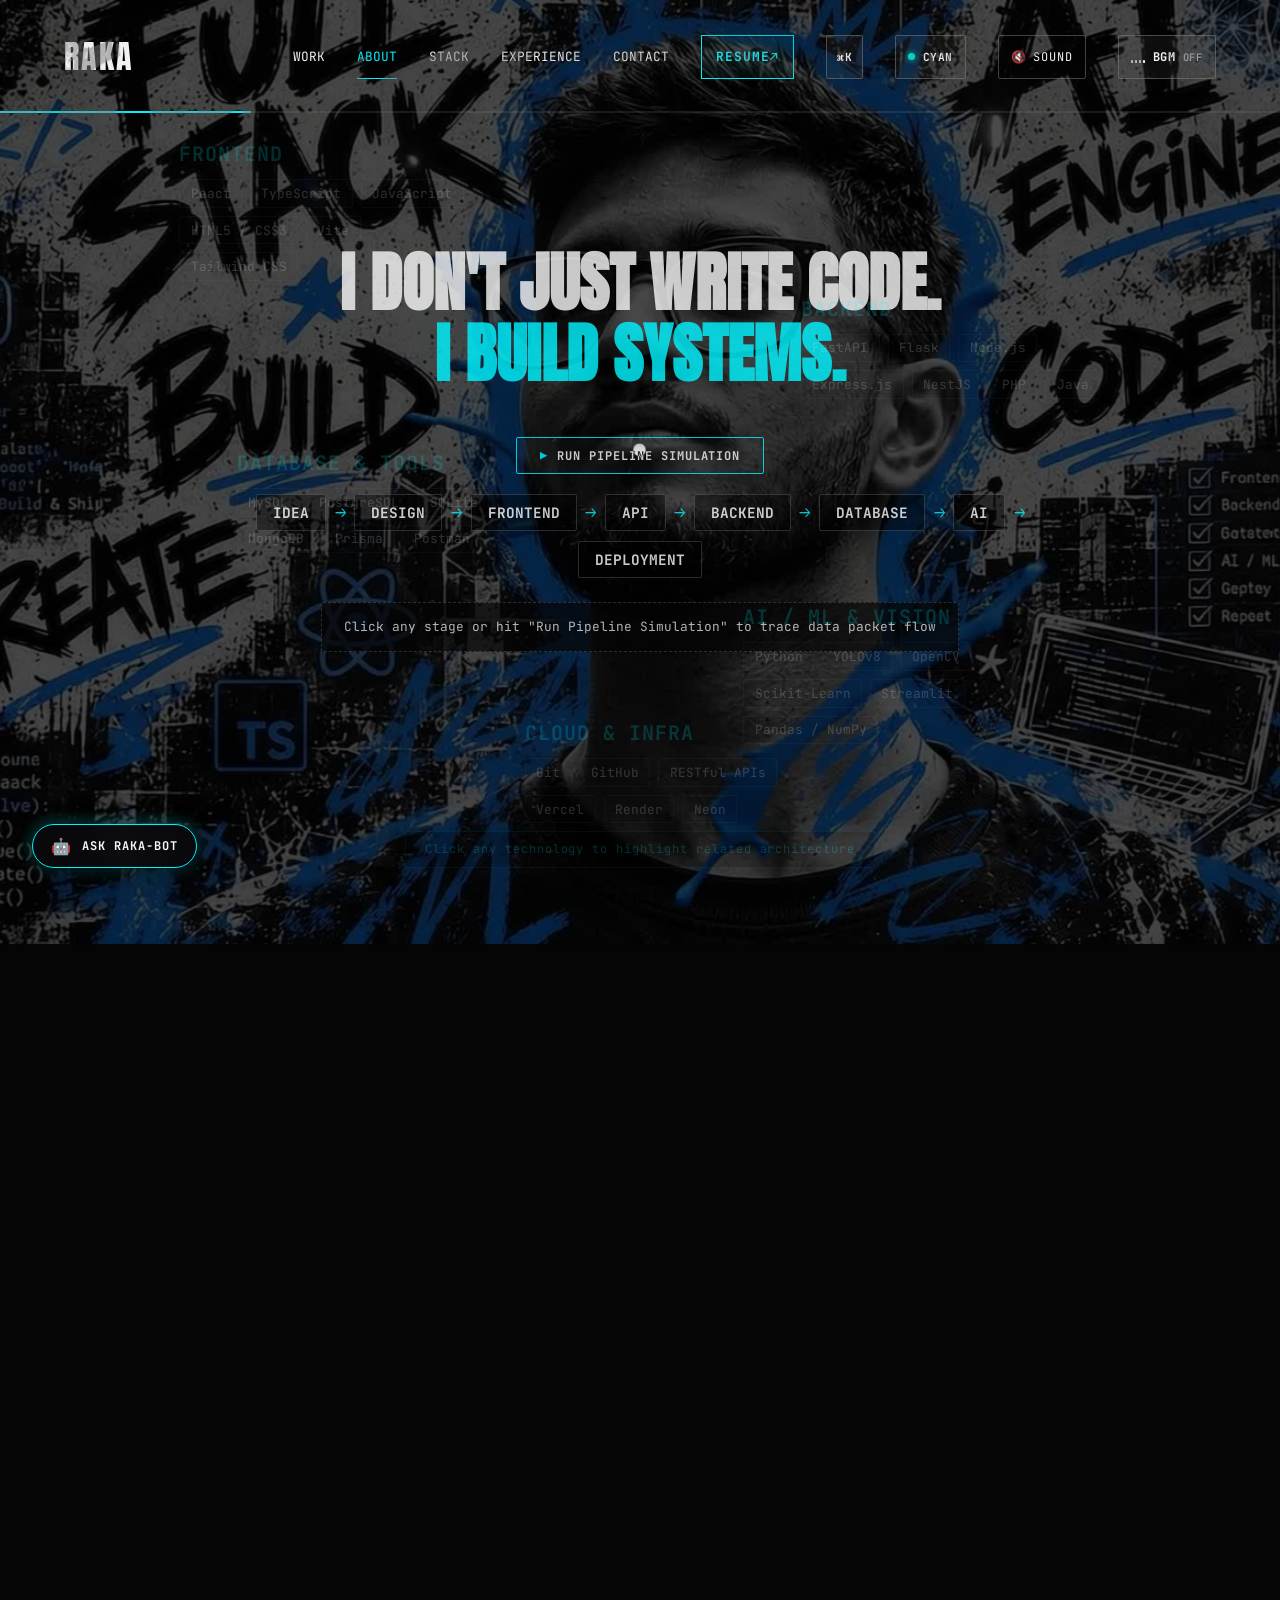
<file: index.html>
<!doctype html>
<html lang="en">

<head>
  <meta charset="UTF-8" />
  <meta name="viewport" content="width=device-width, initial-scale=1.0" />
  <title>Raka — Full-Stack Developer × AI Engineer</title>
  <meta name="description" content="Portfolio of Raka (Ravada Karan), Full-Stack Developer & AI Engineer specializing in intelligent digital products, scalable systems, and interactive experiences." />
  <meta name="keywords" content="Raka, Ravada Karan, Full-Stack Developer, AI Engineer, Machine Learning, Web Development, Portfolio, React, Next.js, Python" />
  <meta name="author" content="Ravada Karan (Raka)" />
  <link rel="canonical" href="https://ravadakaran.github.io/" />

  <!-- Open Graph / Facebook -->
  <meta property="og:type" content="website" />
  <meta property="og:url" content="https://ravadakaran.github.io/" />
  <meta property="og:title" content="Raka — Full-Stack Developer × AI Engineer" />
  <meta property="og:description" content="I build intelligent digital products, scalable web systems, and interactive experiences." />
  <meta property="og:image" content="https://ravadakaran.github.io/projects/como.jpg" />
  <meta property="og:image:width" content="1200" />
  <meta property="og:image:height" content="630" />
  <meta property="og:image:alt" content="Raka — Full-Stack Developer × AI Engineer Portfolio Preview" />

  <!-- Twitter -->
  <meta name="twitter:card" content="summary_large_image" />
  <meta name="twitter:url" content="https://ravadakaran.github.io/" />
  <meta name="twitter:title" content="Raka — Full-Stack Developer × AI Engineer" />
  <meta name="twitter:description" content="I build intelligent digital products, scalable web systems, and interactive experiences." />
  <meta name="twitter:image" content="https://ravadakaran.github.io/projects/como.jpg" />

  <!-- Favicon & PWA -->
  <link rel="icon" type="image/svg+xml" href="./favicon.svg" />
  <link rel="apple-touch-icon" href="./favicon.svg" />
  <link rel="manifest" href="./site.webmanifest" />
  <meta name="theme-color" content="#050505" />

  <link rel="preconnect" href="https://fonts.googleapis.com">
  <link rel="preconnect" href="https://fonts.gstatic.com" crossorigin>
  <link
    href="https://fonts.googleapis.com/css2?family=Anton&family=Inter:wght@300;400;600;800&family=JetBrains+Mono:wght@400;700&family=Permanent+Marker&display=swap"
    rel="stylesheet">
  <link rel="stylesheet" href="./style.css" />
</head>

<body>
  <a href="#ui-layer" class="skip-to-content">Skip to content</a>
  <div id="custom-cursor" aria-hidden="true">●</div>

  <dialog id="preloader" aria-labelledby="loader-title" aria-describedby="loader-status">
    <div class="loader-content">
      <p class="eyebrow">RAKA / DIGITAL EXPERIENCES</p>
      <h2 id="loader-title">LOADING<br><span class="text-blue">THE SYSTEM.</span></h2>
      <div class="loader-readout" aria-hidden="true"><span id="loader-percentage">000</span><span>%</span></div>
      <progress id="loader-progress" max="240" value="0" aria-label="Animation loading progress"></progress>
      <p id="loader-status" role="status">Preparing 240 frames. A little patience, then motion.</p>
      <button id="loader-skip" class="text-button" type="button">ENTER NOW <span aria-hidden="true">↗</span></button>
    </div>
  </dialog>

  <nav id="navbar" aria-label="Main navigation">
    <a class="logo" href="#scene-01" data-scroll-target="scene-01" aria-label="Raka — back to the beginning">RAKA</a>
    <div class="nav-links">
      <a href="#scene-05" data-scroll-target="scene-05">WORK</a>
      <a href="#scene-02" data-scroll-target="scene-02">ABOUT</a>
      <a href="#scene-04" data-scroll-target="scene-04">STACK</a>
      <a href="#scene-07" data-scroll-target="scene-07">EXPERIENCE</a>
      <a href="#scene-10" data-scroll-target="scene-10">CONTACT</a>
      <a href="./resume/resume.pdf" class="nav-resume-cta" target="_blank" rel="noopener noreferrer" aria-label="View Resume PDF (opens in new tab)">RESUME <span aria-hidden="true">↗</span></a>
      <button id="cmd-palette-btn" class="nav-cmd-btn" type="button" aria-label="Open Command Palette (Ctrl+K)" title="Command Palette (Ctrl+K)"><kbd>⌘K</kbd></button>
      <button id="theme-toggle" class="theme-btn" type="button" aria-label="Cycle theme accent color" title="Cycle Accent Color"><span id="theme-dot" class="theme-dot" aria-hidden="true"></span> <span id="theme-name">CYAN</span></button>
      <button id="audio-toggle" class="audio-btn" type="button" aria-label="Toggle audio effects feedback" title="Toggle audio feedback"><span id="audio-icon" aria-hidden="true">🔇</span> <span class="audio-text">SOUND</span></button>
      <button id="bgm-toggle" class="bgm-btn" type="button" aria-label="Toggle background music: Mandragora - Shiva" title="Background Music: Mandragora - Shiva (Click to Play/Pause)" aria-pressed="false"><span class="bgm-bars" aria-hidden="true"><span class="bar"></span><span class="bar"></span><span class="bar"></span><span class="bar"></span></span> <span class="bgm-text">BGM</span> <span id="bgm-state" class="bgm-state">OFF</span></button>
    </div>
    <div id="scroll-progress-container">
      <div id="scroll-progress"></div>
    </div>
  </nav>

  <div id="ui-layer">
    <!-- SCENE 01: POSTER -->
    <section id="scene-01" class="scene" tabindex="-1" aria-label="Introduction">
      <h1 class="poster-title">RAKA</h1>
      <p class="poster-subtitle">FULL-STACK DEVELOPER × AI ENGINEER</p>
    </section>

    <!-- SCENE 02: IDENTITY -->
    <section id="scene-02" class="scene" tabindex="-1" aria-label="About Raka">
      <div class="identity-text">
        <div class="line">RAKA</div>
        <div class="line text-blue">FULL-STACK DEVELOPER</div>
        <div class="line">AI ENGINEER</div>
      </div>
      <p class="identity-sub">I build intelligent digital products, scalable web systems, and interactive experiences.
      </p>
    </section>

    <!-- SCENE 03: THE BUILDER -->
    <section id="scene-03" class="scene">
      <h2 class="statement">I DON'T JUST WRITE CODE.<br><span class="text-blue">I BUILD SYSTEMS.</span></h2>
      <div class="pipeline-controls">
        <button id="simulate-pipeline-btn" class="pipeline-pulse-btn" type="button" aria-label="Simulate end-to-end data pipeline">
          <span class="pulse-icon" aria-hidden="true">▶</span> RUN PIPELINE SIMULATION
        </button>
      </div>
      <div class="architecture-flow" id="scene-03-flow">
        <div class="arch-step" tabindex="0" role="button" data-step="IDEA" data-detail="Problem definition, requirement engineering, user journey modeling, and technical scope formulation.">IDEA</div>
        <div class="arch-arrow">↓</div>
        <div class="arch-step" tabindex="0" role="button" data-step="DESIGN" data-detail="Component systems, UX wireframing, high-contrast dark cyber interfaces, and state architecture.">DESIGN</div>
        <div class="arch-arrow">↓</div>
        <div class="arch-step" tabindex="0" role="button" data-step="FRONTEND" data-detail="React, TypeScript, Next.js, 60fps canvas sequences, Tailwind CSS, and zero-jank DOM rendering.">FRONTEND</div>
        <div class="arch-arrow">↓</div>
        <div class="arch-step" tabindex="0" role="button" data-step="API" data-detail="Type-safe REST / tRPC / WebSocket interfaces, schema validation, rate-limiting, and auth guards.">API</div>
        <div class="arch-arrow">↓</div>
        <div class="arch-step" tabindex="0" role="button" data-step="BACKEND" data-detail="NestJS, Node.js, FastAPI, Spring Boot microservices, asynchronous workers, and event queues.">BACKEND</div>
        <div class="arch-arrow">↓</div>
        <div class="arch-step" tabindex="0" role="button" data-step="DATABASE" data-detail="PostgreSQL, MongoDB, Prisma ORM, Neon serverless, ACID transactions, and indexing.">DATABASE</div>
        <div class="arch-arrow">↓</div>
        <div class="arch-step" tabindex="0" role="button" data-step="AI" data-detail="YOLOv8 computer vision, Gemini LLM integrations, risk prediction models, and edge inference.">AI</div>
        <div class="arch-arrow">↓</div>
        <div class="arch-step" tabindex="0" role="button" data-step="DEPLOYMENT" data-detail="Docker, Vercel, Render, CI/CD pipelines, caching, and automated observability.">DEPLOYMENT</div>
      </div>
      <div id="pipeline-hud-info" class="pipeline-hud-info" aria-live="polite">Click any stage or hit "Run Pipeline Simulation" to trace data packet flow</div>
    </section>

    <!-- SCENE 04: TECHNOLOGY -->
    <section id="scene-04" class="scene" tabindex="-1" aria-label="Technology stack">
      <div class="tech-ecosystem">
        <div class="tech-group pos-1">
          <h3>FRONTEND</h3>
          <div class="tech-badges">
            <span class="tech-badge" tabindex="0" role="button" data-tech="React">React</span>
            <span class="tech-badge" tabindex="0" role="button" data-tech="TypeScript">TypeScript</span>
            <span class="tech-badge" tabindex="0" role="button" data-tech="JavaScript">JavaScript</span>
            <span class="tech-badge" tabindex="0" role="button" data-tech="HTML5 / CSS3">HTML5 / CSS3</span>
            <span class="tech-badge" tabindex="0" role="button" data-tech="Vite">Vite</span>
            <span class="tech-badge" tabindex="0" role="button" data-tech="Tailwind CSS">Tailwind CSS</span>
          </div>
        </div>
        <div class="tech-group pos-2">
          <h3>BACKEND</h3>
          <div class="tech-badges">
            <span class="tech-badge" tabindex="0" role="button" data-tech="FastAPI">FastAPI</span>
            <span class="tech-badge" tabindex="0" role="button" data-tech="Flask">Flask</span>
            <span class="tech-badge" tabindex="0" role="button" data-tech="Node.js">Node.js</span>
            <span class="tech-badge" tabindex="0" role="button" data-tech="Express.js">Express.js</span>
            <span class="tech-badge" tabindex="0" role="button" data-tech="NestJS">NestJS</span>
            <span class="tech-badge" tabindex="0" role="button" data-tech="PHP">PHP</span>
            <span class="tech-badge" tabindex="0" role="button" data-tech="Java">Java</span>
          </div>
        </div>
        <div class="tech-group pos-3">
          <h3>DATABASE & TOOLS</h3>
          <div class="tech-badges">
            <span class="tech-badge" tabindex="0" role="button" data-tech="MySQL">MySQL</span>
            <span class="tech-badge" tabindex="0" role="button" data-tech="PostgreSQL">PostgreSQL</span>
            <span class="tech-badge" tabindex="0" role="button" data-tech="SQLite">SQLite</span>
            <span class="tech-badge" tabindex="0" role="button" data-tech="MongoDB">MongoDB</span>
            <span class="tech-badge" tabindex="0" role="button" data-tech="Prisma">Prisma</span>
            <span class="tech-badge" tabindex="0" role="button" data-tech="Postman">Postman</span>
          </div>
        </div>
        <div class="tech-group pos-4">
          <h3>AI / ML & VISION</h3>
          <div class="tech-badges">
            <span class="tech-badge" tabindex="0" role="button" data-tech="Python">Python</span>
            <span class="tech-badge" tabindex="0" role="button" data-tech="YOLOv8">YOLOv8</span>
            <span class="tech-badge" tabindex="0" role="button" data-tech="OpenCV">OpenCV</span>
            <span class="tech-badge" tabindex="0" role="button" data-tech="Scikit-Learn">Scikit-Learn</span>
            <span class="tech-badge" tabindex="0" role="button" data-tech="Streamlit">Streamlit</span>
            <span class="tech-badge" tabindex="0" role="button" data-tech="Pandas / NumPy">Pandas / NumPy</span>
          </div>
        </div>
        <div class="tech-group pos-5">
          <h3>CLOUD & INFRA</h3>
          <div class="tech-badges">
            <span class="tech-badge" tabindex="0" role="button" data-tech="Git">Git</span>
            <span class="tech-badge" tabindex="0" role="button" data-tech="GitHub">GitHub</span>
            <span class="tech-badge" tabindex="0" role="button" data-tech="RESTful APIs">RESTful APIs</span>
            <span class="tech-badge" tabindex="0" role="button" data-tech="Vercel">Vercel</span>
            <span class="tech-badge" tabindex="0" role="button" data-tech="Render">Render</span>
            <span class="tech-badge" tabindex="0" role="button" data-tech="Neon">Neon</span>
          </div>
        </div>
      </div>
      <div id="tech-hud-indicator" class="tech-hud-indicator" aria-live="polite">Click any technology to highlight related architecture</div>
    </section>

    <!-- SCENE 05: SELECTED PROJECTS -->
    <section id="scene-05" class="scene" tabindex="-1" aria-label="Selected work">
      <h2 class="section-title">SELECTED WORK</h2>

      <div class="project-filter-bar" role="tablist" aria-label="Filter projects by category">
        <button class="filter-pill active" data-filter="all" type="button" role="tab" aria-selected="true">ALL <span class="filter-count">(7)</span></button>
        <button class="filter-pill" data-filter="ai" type="button" role="tab" aria-selected="false">AI / ML <span class="filter-count">(4)</span></button>
        <button class="filter-pill" data-filter="fullstack" type="button" role="tab" aria-selected="false">FULL-STACK <span class="filter-count">(5)</span></button>
        <button class="filter-pill" data-filter="systems" type="button" role="tab" aria-selected="false">SYSTEMS <span class="filter-count">(4)</span></button>
      </div>

      <div class="project-container" id="project-1" data-category="fullstack systems">
        <div class="project-image-wrapper"><img src="./projects/flowsuite.jpg" alt="Flowsuite" class="project-image"
            loading="lazy" decoding="async"></div>
        <div class="project-info">
          <h3>FLOWSUITE</h3>
          <p class="proj-desc">Multi-tenant SaaS platform.</p>
          <p class="proj-tech">React / TypeScript / NestJS / Prisma / PostgreSQL / TanStack Query</p>
          <p class="proj-highlight">Highlight: Multi-tenant architecture, authentication, project management, audit
            logging, CRM/customer management, APIs and database architecture.</p>
          <button class="project-open text-button" type="button" aria-haspopup="dialog" aria-controls="project-modal"
            aria-label="View Flowsuite project details">EXPLORE PROJECT <span aria-hidden="true">↗</span></button>
        </div>
      </div>

      <div class="project-container" id="project-2" data-category="ai fullstack">
        <div class="project-image-wrapper"><img src="./projects/ai_film.jpg" alt="AI Film" class="project-image"
            loading="lazy" decoding="async"></div>
        <div class="project-info">
          <h3>AI FILM / WATCHROOM</h3>
          <p class="proj-desc">AI-powered interactive film platform.</p>
          <p class="proj-highlight">Highlight: AI integration, Interactive storytelling, Gemini, Backend architecture,
            User experience.</p>
          <button class="project-open text-button" type="button" aria-haspopup="dialog" aria-controls="project-modal"
            aria-label="View AI Film / Watchroom project details">EXPLORE PROJECT <span
              aria-hidden="true">↗</span></button>
        </div>
      </div>

      <div class="project-container" id="project-3" data-category="ai systems">
        <div class="project-image-wrapper"><img src="./projects/traffic.jpg" alt="Intelligent Traffic Management"
            class="project-image" loading="lazy" decoding="async"></div>
        <div class="project-info">
          <h3>INTELLIGENT TRAFFIC MANAGEMENT</h3>
          <p class="proj-desc">Real-time intelligent traffic signal control using YOLOv8 with ambulance priority.</p>
          <p class="proj-tech">YOLOv8 / Computer Vision / Python / FastAPI / AI Detection / Risk Scoring</p>
          <p class="proj-highlight">Highlight: Vehicle detection, ambulance priority, adaptive traffic control, accident
            detection and automated alerting.</p>
          <button class="project-open text-button" type="button" aria-haspopup="dialog" aria-controls="project-modal"
            aria-label="View Intelligent Traffic Management project details">EXPLORE PROJECT <span
              aria-hidden="true">↗</span></button>
        </div>
      </div>

      <div class="project-container" id="project-4" data-category="fullstack systems">
        <div class="project-image-wrapper"><img src="./projects/kifayati.jpg" alt="Kifayati" class="project-image"
            loading="lazy" decoding="async"></div>
        <div class="project-info">
          <h3>KIFAYATI</h3>
          <p class="proj-desc">Smart engineering web system solving complex data flows.</p>
          <button class="project-open text-button" type="button" aria-haspopup="dialog" aria-controls="project-modal"
            aria-label="View Kifayati project details">EXPLORE PROJECT <span aria-hidden="true">↗</span></button>
        </div>
      </div>

      <div class="project-container" id="project-5" data-category="ai">
        <div class="project-image-wrapper"><img src="./projects/disease.jpg" alt="Multiple Disease Prediction"
            class="project-image" loading="lazy" decoding="async"></div>
        <div class="project-info">
          <h3>MULTIPLE DISEASE PREDICTION</h3>
          <p class="proj-desc">Machine-learning application demonstrating applied ML and software integration.</p>
          <button class="project-open text-button" type="button" aria-haspopup="dialog" aria-controls="project-modal"
            aria-label="View Multiple Disease Prediction project details">EXPLORE PROJECT <span
              aria-hidden="true">↗</span></button>
        </div>
      </div>
      <div class="project-container" id="project-6" data-category="fullstack">
        <div class="project-image-wrapper"><img src="./projects/como.jpg"
            alt="Como drink discovery app with cocktail search and personal bar matching" class="project-image"
            loading="lazy" decoding="async"></div>
        <div class="project-info">
          <h3>COMO</h3>
          <p class="proj-desc">Cocktail and mocktail discovery, built around what’s in your bar.</p>
          <p class="proj-tech">Next.js / React / TypeScript / Tailwind CSS</p>
          <p class="proj-highlight">Highlight: Ingredient-based recipe matching, brand-aware search, personal bar
            inventory, saved favorites, and detailed recipes in a responsive interface.</p>
          <button class="project-open text-button" type="button" aria-haspopup="dialog" aria-controls="project-modal"
            aria-label="View Como project details">EXPLORE PROJECT <span aria-hidden="true">↗</span></button>
        </div>
      </div>
      <div class="project-container" id="project-7" data-category="ai fullstack systems">
        <div class="project-image-wrapper"><img src="./projects/spotify_dj.jpg"
            alt="Spotify AI DJ Studio collaborative live audio engine and sentiment queue" class="project-image"
            loading="lazy" decoding="async"></div>
        <div class="project-info">
          <h3>SPOTIFY AI DJ STUDIO</h3>
          <p class="proj-desc">Collaborative live audio lounge &amp; sentiment-aware AI DJ engine.</p>
          <p class="proj-tech">React / Node.js / Express / Socket.IO / MongoDB / Web Audio API / Tailwind CSS</p>
          <p class="proj-highlight">Highlight: Authoritative multi-room WebSockets, BPM &amp; Camelot harmonic mixing, chat sentiment analysis, Soundclash battles, and automated AI segue banter.</p>
          <button class="project-open text-button" type="button" aria-haspopup="dialog" aria-controls="project-modal"
            aria-label="View Spotify AI DJ Studio project details">EXPLORE PROJECT <span aria-hidden="true">↗</span></button>
        </div>
      </div>
    </section>

    <!-- SCENE 06: ENGINEERING -->
    <section id="scene-06" class="scene">
      <h2 class="statement">BEHIND THE INTERFACE</h2>
      <div class="architecture-flow horizontal-flow" id="scene-06-flow">
        <div class="arch-step" tabindex="0" role="button" data-step="USER" data-detail="Human interaction layer: clicks, scroll gestures, keyboard shortcuts, and responsive viewports.">USER</div>
        <div class="arch-arrow">↓</div>
        <div class="arch-step" tabindex="0" role="button" data-step="REACT / TYPESCRIPT" data-detail="State machines, TanStack query cache, custom hooks, and virtualized visual components.">REACT / TYPESCRIPT</div>
        <div class="arch-arrow">↓</div>
        <div class="arch-step" tabindex="0" role="button" data-step="REST API" data-detail="End-to-end typed contract, JSON validation, JWT authentication, and SSL termination.">REST API</div>
        <div class="arch-arrow">↓</div>
        <div class="arch-step" tabindex="0" role="button" data-step="BACKEND SERVICES" data-detail="Controller-Service-Repository pattern, business logic, tenant isolation, and logging.">BACKEND SERVICES</div>
        <div class="arch-arrow">↓</div>
        <div class="arch-step" tabindex="0" role="button" data-step="DATABASE" data-detail="Relational normalization, connection pooling, prepared statements, and replication.">DATABASE</div>
        <div class="arch-arrow">↓</div>
        <div class="arch-step" tabindex="0" role="button" data-step="AI / ML" data-detail="Pre-trained and fine-tuned models, vector embeddings, image tensors, and low-latency inference.">AI / ML</div>
        <div class="arch-arrow">↓</div>
        <div class="arch-step" tabindex="0" role="button" data-step="CLOUD" data-detail="Edge networks, serverless scaling, global CDN caching, and automated health checks.">CLOUD</div>
      </div>
      <div id="pipeline-hud-info-06" class="pipeline-hud-info" aria-live="polite">Trace the runtime execution path from human input to cloud infrastructure</div>
    </section>

    <!-- SCENE 07: EXPERIENCE & CREDENTIALS -->
    <section id="scene-07" class="scene" tabindex="-1" aria-label="Experience, Education, and Endorsements">
      <h2 class="section-title brush-text">EXPERIENCE &amp; CREDENTIALS</h2>
      <div class="experience-and-testimonials">
        <div class="experience-column">
          <div class="experience-block">
            <p class="eyebrow">PROFESSIONAL EXPERIENCE</p>
            <h3>FULL-STACK WEB DEVELOPER</h3>
            <h4 class="text-blue">NAVODITA INFOTECH <span class="exp-dates">// Dec 2025 – Jan 2026 • Remote, India</span></h4>
            <ul class="exp-list">
              <li>Engineered and maintained responsive, full-stack web applications utilizing modern front-end and back-end frameworks.</li>
              <li>Designed and integrated secure RESTful APIs to facilitate seamless data communication with relational database systems.</li>
              <li>Optimized database queries and front-end rendering, significantly reducing API latency and improving page load responsiveness.</li>
              <li>Collaborated in Agile sprints, taking part in code reviews, integration testing, and bug tracking to maintain high software reliability.</li>
            </ul>
          </div>

          <div class="education-block">
            <p class="eyebrow">ACADEMIC FOUNDATION</p>
            <h3 class="edu-degree">B.TECH IN COMPUTER SCIENCE &amp; ENGINEERING</h3>
            <h4 class="text-blue">SRM INSTITUTE OF SCIENCE AND TECHNOLOGY <span class="exp-dates">// 2022 – 2026 • Chennai, India</span></h4>
          </div>

          <div class="resume-cta-card">
            <div class="resume-cta-info">
              <span class="resume-badge">VERIFIED RESUME</span>
              <p>Download or inspect the official 1-page resume PDF.</p>
            </div>
            <a href="./resume/resume.pdf" class="text-button resume-action-btn" target="_blank" rel="noopener noreferrer" download="Ravada_Karan_Resume.pdf">DOWNLOAD RESUME (PDF) <span>⬇</span></a>
          </div>
        </div>

        <div class="credentials-column">
          <div class="publication-block">
            <p class="eyebrow">RESEARCH PUBLICATION</p>
            <div class="publication-card">
              <h4>Real-Time Intelligent Traffic Signal Control Using YOLOv8 with Ambulance Priority</h4>
              <p class="pub-journal text-blue">SSRN Electronic Journal</p>
              <p class="pub-abstract">Published research proposing an AI-driven adaptive traffic signal framework integrating computer vision (YOLOv8) and dynamic queuing theory for prioritized emergency vehicle clearance.</p>
            </div>
          </div>

          <div class="certifications-block">
            <p class="eyebrow">CERTIFICATIONS &amp; ACHIEVEMENTS</p>
            <ul class="cert-list">
              <li><strong class="text-blue">Anthropic Education:</strong> AI Fluency: Framework &amp; Foundations (Sep 2026)</li>
              <li><strong class="text-blue">AWS Academy:</strong> Machine Learning Foundations (Feb 2024)</li>
              <li><strong class="text-blue">Oracle:</strong> Global Certification (Mar 2025)</li>
              <li><strong class="text-blue">Hackathons:</strong> Finalist / Participant at SRM Hackathon 8.0 (2024) &amp; Layer 0 Hackathon (2023)</li>
            </ul>
          </div>

          <div class="testimonials-block">
            <p class="eyebrow">ENDORSEMENTS</p>
            <div class="testimonial-card">
              <blockquote class="testimonial-quote">"Karan has an innate instinct for breaking complex technical problems into elegant, production-ready systems."</blockquote>
              <p class="testimonial-author text-blue">— Engineering Mentor / Team Lead</p>
            </div>
            <div class="testimonial-card">
              <blockquote class="testimonial-quote">"Uncompromising attention to detail across both AI pipelines and high-framerate interactive user interfaces."</blockquote>
              <p class="testimonial-author text-blue">— Collaborator &amp; Peer</p>
            </div>
          </div>
        </div>
      </div>
    </section>

    <!-- SCENE TELEMETRY: SYSTEM TELEMETRY & OPEN-SOURCE PULSE -->
    <section id="scene-telemetry" class="scene" tabindex="-1" aria-label="System Telemetry and Codebase Pulse">
      <h2 class="section-title brush-text">SYSTEM TELEMETRY</h2>
      <div class="telemetry-scene-container">
        <div class="telemetry-hud-card">
          <div class="telemetry-hud-topbar">
            <div class="telemetry-source-info">
              <span class="telemetry-live-dot" aria-hidden="true"></span>
              <span class="telemetry-sync-status">LIVE GITHUB PULSE // REST API V3</span>
            </div>
            <a href="https://github.com/ravadakaran" target="_blank" rel="noopener noreferrer" class="telemetry-profile-badge" title="Visit GitHub profile">
              <svg width="14" height="14" viewBox="0 0 24 24" fill="currentColor" aria-hidden="true"><path d="M12 0c-6.626 0-12 5.373-12 12 0 5.302 3.438 9.8 8.207 11.387.599.111.793-.261.793-.577v-2.234c-3.338.726-4.033-1.416-4.033-1.416-.546-1.387-1.333-1.756-1.333-1.756-1.089-.745.083-.729.083-.729 1.205.084 1.839 1.237 1.839 1.237 1.07 1.834 2.807 1.304 3.492.997.107-.775.418-1.305.762-1.604-2.665-.305-5.467-1.334-5.467-5.931 0-1.311.469-2.381 1.236-3.221-.124-.303-.535-1.524.117-3.176 0 0 1.008-.322 3.301 1.23.957-.266 1.983-.399 3.003-.404 1.02.005 2.047.138 3.006.404 2.291-1.552 3.297-1.23 3.297-1.23.653 1.653.242 2.874.118 3.176.77.84 1.235 1.911 1.235 3.221 0 4.609-2.807 5.624-5.479 5.921.43.372.823 1.102.823 2.222v3.293c0 .319.192.694.801.576 4.765-1.589 8.199-6.086 8.199-11.386 0-6.627-5.373-12-12-12z"/></svg>
              <span>@ravadakaran ↗</span>
            </a>
          </div>

          <div class="github-stats-grid">
            <div class="gh-stat-card">
              <span class="gh-stat-val text-blue" id="gh-repos-count">18+</span>
              <span class="gh-stat-label">PUBLIC REPOSITORIES</span>
              <span class="gh-stat-sub">Active open-source codebases</span>
            </div>
            <div class="gh-stat-card">
              <span class="gh-stat-val text-blue" id="gh-stars-count">★ 24</span>
              <span class="gh-stat-label">TOTAL STARS</span>
              <span class="gh-stat-sub">Community engagement</span>
            </div>
            <div class="gh-stat-card">
              <span class="gh-stat-val text-blue" id="gh-active-lang">TypeScript</span>
              <span class="gh-stat-label">PRIMARY LANGUAGE</span>
              <span class="gh-stat-sub">Core engineering foundation</span>
            </div>
            <div class="gh-stat-card">
              <span class="gh-stat-val text-blue">99.8%</span>
              <span class="gh-stat-label">WORKFLOW HEALTH</span>
              <span class="gh-stat-sub">Continuous delivery checks</span>
            </div>
          </div>

          <div class="telemetry-repos-section">
            <div class="telemetry-section-label">PINNED ARCHITECTURES & SYSTEMS</div>
            <div class="gh-pinned-repos" id="gh-pinned-repos">
              <a href="https://github.com/ravadakaran/Flow-Suite" target="_blank" rel="noopener noreferrer" class="gh-repo-card">
                <div class="gh-repo-header">
                  <span class="gh-repo-name">Flow-Suite</span>
                  <span class="gh-repo-tag">NestJS / React</span>
                </div>
                <p class="gh-repo-summary">Enterprise multi-tenant SaaS workspace platform with RBAC security.</p>
                <div class="gh-repo-footer">
                  <span class="gh-repo-lang"><span class="lang-dot lang-ts"></span> TypeScript</span>
                  <span class="gh-repo-arrow">↗</span>
                </div>
              </a>
              <a href="https://github.com/ravadakaran/Intelligent-traffic-management" target="_blank" rel="noopener noreferrer" class="gh-repo-card">
                <div class="gh-repo-header">
                  <span class="gh-repo-name">Intelligent-traffic</span>
                  <span class="gh-repo-tag">YOLOv8 / Python</span>
                </div>
                <p class="gh-repo-summary">Real-time computer vision traffic flow analysis & emergency green wave.</p>
                <div class="gh-repo-footer">
                  <span class="gh-repo-lang"><span class="lang-dot lang-py"></span> Python</span>
                  <span class="gh-repo-arrow">↗</span>
                </div>
              </a>
              <a href="https://github.com/ravadakaran/como" target="_blank" rel="noopener noreferrer" class="gh-repo-card">
                <div class="gh-repo-header">
                  <span class="gh-repo-name">como</span>
                  <span class="gh-repo-tag">Next.js / TS</span>
                </div>
                <p class="gh-repo-summary">Cocktail recipe discovery engine with pantry matching & bar inventory.</p>
                <div class="gh-repo-footer">
                  <span class="gh-repo-lang"><span class="lang-dot lang-ts"></span> TypeScript</span>
                  <span class="gh-repo-arrow">↗</span>
                </div>
              </a>
              <a href="https://github.com/ravadakaran/Spotify-DJ-AI" target="_blank" rel="noopener noreferrer" class="gh-repo-card">
                <div class="gh-repo-header">
                  <span class="gh-repo-name">Spotify-DJ-AI</span>
                  <span class="gh-repo-tag">Socket.IO / React</span>
                </div>
                <p class="gh-repo-summary">Collaborative live audio lounge with Camelot harmonic mixing &amp; sentiment-aware AI DJ.</p>
                <div class="gh-repo-footer">
                  <span class="gh-repo-lang"><span class="lang-dot lang-js"></span> JavaScript</span>
                  <span class="gh-repo-arrow">↗</span>
                </div>
              </a>
              <a href="https://github.com/ravadakaran/NETFLIX-AI-WATCH-SPACES" target="_blank" rel="noopener noreferrer" class="gh-repo-card">
                <div class="gh-repo-header">
                  <span class="gh-repo-name">AI-Watch-Spaces</span>
                  <span class="gh-repo-tag">Gemini AI</span>
                </div>
                <p class="gh-repo-summary">Interactive synchronized streaming room with context-aware Gemini AI.</p>
                <div class="gh-repo-footer">
                  <span class="gh-repo-lang"><span class="lang-dot lang-js"></span> JavaScript</span>
                  <span class="gh-repo-arrow">↗</span>
                </div>
              </a>
            </div>
          </div>

          <div class="telemetry-stack-breakdown">
            <div class="telemetry-breakdown-header">
              <span class="breakdown-title">CODE DISTRIBUTION SPECTRUM</span>
              <span class="breakdown-legend">
                <span class="legend-item"><span class="legend-dot" style="background:#00f3ff"></span> TypeScript 48%</span>
                <span class="legend-item"><span class="legend-dot" style="background:#00ff9d"></span> Python 26%</span>
                <span class="legend-item"><span class="legend-dot" style="background:#f5a623"></span> JavaScript 16%</span>
                <span class="legend-item"><span class="legend-dot" style="background:#bd00ff"></span> Other 10%</span>
              </span>
            </div>
            <div class="telemetry-bar-track" aria-hidden="true">
              <div class="telemetry-bar-seg" style="width:48%;background:var(--blue);"></div>
              <div class="telemetry-bar-seg" style="width:26%;background:#00ff9d;"></div>
              <div class="telemetry-bar-seg" style="width:16%;background:#f5a623;"></div>
              <div class="telemetry-bar-seg" style="width:10%;background:#bd00ff;"></div>
            </div>
          </div>
        </div>
      </div>
    </section>

    <!-- SCENE 08: ENGINEERING MINDSET -->
    <section id="scene-08" class="scene">
      <div class="mindset-container">
        <h2 class="huge-statement">
          BUILD.<br>
          BREAK.<br>
          UNDERSTAND.<br>
          REBUILD.
          <div class="blue-underline"></div>
        </h2>
        <p class="mindset-sub">I enjoy taking complex ideas, breaking them into systems, understanding every layer, and
          turning them into usable products.</p>
      </div>
    </section>

    <!-- SCENE 09: CURRENT FOCUS -->
    <section id="scene-09" class="scene">
      <h2 class="section-title brush-text">CURRENTLY BUILDING</h2>
      <div class="focus-list">
        <div class="focus-item">AI APPLICATIONS</div>
        <div class="focus-item">FULL-STACK SAAS</div>
        <div class="focus-item">LLM INTEGRATIONS</div>
        <div class="focus-item">COMPUTER VISION</div>
        <div class="focus-item">MODERN WEB ARCHITECTURE</div>
        <div class="focus-item">INTERACTIVE EXPERIENCES</div>
      </div>
    </section>

    <!-- FINAL SCENE: CONTACT -->
    <section id="scene-10" class="scene" tabindex="-1" aria-label="Contact">
      <h2 class="statement brush-text text-blue">LET'S BUILD SOMETHING INTERESTING.</h2>
      <div class="contact-info">
        <h3>RAVADA KARAN</h3>
        <p>Full-Stack Developer × AI Engineer</p>
        <p class="contact-subline">Raipur, India &nbsp;•&nbsp; <a href="tel:+918409009999" class="hover-link" style="display:inline;color:inherit;text-decoration:none;">+91 8409009999</a></p>
        <div class="contact-cta-wrapper">
          <button id="open-contact-modal" class="text-button contact-trigger-btn" type="button" aria-haspopup="dialog" aria-controls="contact-modal">TRANSMIT MESSAGE <span aria-hidden="true">✉</span></button>
        </div>
        <div class="contact-links">
          <a href="./resume/resume.pdf" class="hover-link" target="_blank" rel="noopener noreferrer" download="Ravada_Karan_Resume.pdf">Resume (PDF) <span aria-hidden="true">⬇</span></a>
          <a href="https://github.com/ravadakaran" class="hover-link" target="_blank" rel="noopener noreferrer">GitHub <span aria-hidden="true">↗</span></a>
          <a href="https://www.linkedin.com/in/ravada-karan" class="hover-link" target="_blank" rel="noopener noreferrer">LinkedIn <span aria-hidden="true">↗</span></a>
          <a href="mailto:ravadakaran733@gmail.com" class="hover-link">Email <span>✉</span></a>
          <a href="tel:+918409009999" class="hover-link">+91 8409009999 <span>📞</span></a>
        </div>
      </div>
    </section>
  </div>

  <!-- PROJECT DETAILS MODAL -->
  <dialog id="project-modal" aria-labelledby="modal-title" aria-describedby="modal-description">
    <div class="modal-panel">
      <header class="modal-header">
        <p class="eyebrow">SELECTED WORK / <span id="modal-number"></span></p>
        <button id="modal-close" class="text-button" type="button" autofocus aria-label="Close project details">CLOSE
          <span aria-hidden="true">×</span></button>
      </header>
      <div class="modal-layout">
        <div class="modal-image-wrapper">
          <img id="modal-image" alt="" decoding="async">
          <video id="modal-video" class="modal-media-video" loop muted playsinline hidden></video>
        </div>
        <div class="modal-copy">
          <h2 id="modal-title"></h2>
          
          <div class="modal-tab-bar" role="tablist" aria-label="Project details tabs">
            <button class="modal-tab-btn active" data-tab="overview" type="button" role="tab" aria-selected="true">OVERVIEW</button>
            <button class="modal-tab-btn" data-tab="architecture" type="button" role="tab" aria-selected="false">ARCHITECTURE</button>
            <button class="modal-tab-btn" data-tab="challenges" type="button" role="tab" aria-selected="false">CHALLENGES</button>
            <button class="modal-tab-btn" data-tab="simulator" type="button" role="tab" aria-selected="false">INTERACTIVE SANDBOX</button>
          </div>

          <!-- TAB 1: OVERVIEW -->
          <div id="tab-overview" class="modal-tab-panel active" role="tabpanel">
            <p id="modal-description"></p>
            <section id="modal-tech-section" class="modal-detail" hidden>
              <h3>THE STACK</h3>
              <p id="modal-tech"></p>
            </section>
            <section id="modal-highlight-section" class="modal-detail" hidden>
              <h3>ENGINEERING HIGHLIGHTS</h3>
              <p id="modal-highlights"></p>
            </section>
            <div class="modal-actions">
              <a id="modal-live" class="text-button" target="_blank" rel="noopener noreferrer" hidden>LIVE PROJECT <span
                  aria-hidden="true">↗</span></a>
              <a id="modal-repo" class="text-button" target="_blank" rel="noopener noreferrer" hidden>GITHUB <span
                  aria-hidden="true">↗</span></a>
              <button id="modal-contact" class="text-button" type="button">LET'S TALK <span
                  aria-hidden="true">↗</span></button>
            </div>
          </div>

          <!-- TAB 2: ARCHITECTURE -->
          <div id="tab-architecture" class="modal-tab-panel" role="tabpanel" hidden>
            <div id="modal-arch-content" class="modal-deep-dive">
              <!-- Dynamically populated per project -->
            </div>
          </div>

          <!-- TAB 3: CHALLENGES & METRICS -->
          <div id="tab-challenges" class="modal-tab-panel" role="tabpanel" hidden>
            <div id="modal-challenges-content" class="modal-deep-dive">
              <!-- Dynamically populated per project -->
            </div>
          </div>

          <!-- TAB 4: INTERACTIVE SIMULATOR -->
          <div id="tab-simulator" class="modal-tab-panel" role="tabpanel" hidden>
            <div id="modal-simulator-content" class="modal-sandbox">
              <!-- Dynamic interactive widget per project -->
            </div>
          </div>
        </div>
      </div>
    </div>
  </dialog>

  <!-- CONTACT TRANSMISSION MODAL -->
  <dialog id="contact-modal" aria-labelledby="contact-modal-title" aria-describedby="contact-modal-desc">
    <div class="modal-panel contact-modal-panel">
      <header class="modal-header">
        <p class="eyebrow">TRANSMISSION // DIRECT LINK</p>
        <button id="contact-modal-close" class="text-button" type="button" autofocus aria-label="Close contact dialog">CLOSE <span aria-hidden="true">×</span></button>
      </header>
      
      <div class="contact-modal-content">
        <h2 id="contact-modal-title">INITIATE <span class="text-blue">CONTACT.</span></h2>
        <p id="contact-modal-desc" class="contact-modal-sub">Have a project, system architecture challenge, or AI initiative in mind? Send a direct transmission below.</p>
        
        <form id="contact-form" class="cyber-form" novalidate>
          <input type="hidden" name="access_key" value="1cbc6110-f924-43d2-bd6a-10033565f349" />
          <input type="hidden" name="from_name" value="Raka Portfolio Contact" />
          <input type="checkbox" name="botcheck" class="hidden" style="display: none;" tabindex="-1" autocomplete="off" />
          <div class="form-row">
            <div class="form-group">
              <label for="contact-name">IDENTITY / NAME *</label>
              <input id="contact-name" name="name" type="text" required placeholder="Your Name" autocomplete="name" />
              <span class="field-error" id="name-error" aria-live="polite"></span>
            </div>
            <div class="form-group">
              <label for="contact-email">RETURN PROTOCOL / EMAIL *</label>
              <input id="contact-email" name="email" type="email" required placeholder="name@domain.com" autocomplete="email" />
              <span class="field-error" id="email-error" aria-live="polite"></span>
            </div>
          </div>
          
          <div class="form-group">
            <label for="contact-subject">TOPIC OF INQUIRY</label>
            <select id="contact-subject" name="subject">
              <option value="Full-Stack Web / SaaS Architecture">Full-Stack Web / SaaS Architecture</option>
              <option value="AI / ML System & Computer Vision">AI / ML System & Computer Vision</option>
              <option value="Full-Time / Engineering Role">Full-Time / Engineering Role</option>
              <option value="Consulting / Freelance Project">Consulting / Freelance Project</option>
              <option value="General Conversation">General Conversation</option>
            </select>
          </div>
          
          <div class="form-group">
            <label for="contact-message">TRANSMISSION CONTENT *</label>
            <textarea id="contact-message" name="message" rows="4" required placeholder="Describe your vision, timeline, or technical requirements..."></textarea>
            <span class="field-error" id="message-error" aria-live="polite"></span>
          </div>
          
          <div class="form-actions">
            <button id="contact-submit-btn" class="contact-submit-btn" type="submit">
              <span class="btn-text">TRANSMIT MESSAGE</span>
              <span class="btn-spinner" aria-hidden="true"></span>
              <span class="btn-icon" aria-hidden="true">↗</span>
            </button>
            <a href="mailto:ravadakaran733@gmail.com" class="direct-email-fallback text-button">OPEN CLIENT (MAILTO) <span>✉</span></a>
          </div>
        </form>
      </div>
    </div>
  </dialog>

  <!-- CYBER COMMAND PALETTE MODAL -->
  <dialog id="command-palette" aria-label="System Command Palette">
    <div class="cmd-palette-panel">
      <div class="cmd-input-header">
        <span class="cmd-prefix" aria-hidden="true">❯</span>
        <input id="cmd-input" type="text" placeholder="Type a command or search (e.g. work, ai, theme, resume, matrix)..." autocomplete="off" spellcheck="false" />
        <button id="cmd-close" type="button" class="cmd-close-btn" aria-label="Close command palette">ESC</button>
      </div>
      <div class="cmd-quick-tags">
        <button class="cmd-tag" type="button" data-cmd="work">WORK</button>
        <button class="cmd-tag" type="button" data-cmd="ai">AI / ML</button>
        <button class="cmd-tag" type="button" data-cmd="theme">THEME</button>
        <button class="cmd-tag" type="button" data-cmd="bgm">BGM</button>
        <button class="cmd-tag" type="button" data-cmd="resume">RESUME</button>
        <button class="cmd-tag" type="button" data-cmd="contact">TRANSMIT</button>
        <button class="cmd-tag" type="button" data-cmd="matrix">MATRIX</button>
      </div>
      <div id="cmd-results" class="cmd-results" role="listbox">
        <!-- Dynamically rendered result items -->
      </div>
      <footer class="cmd-footer">
        <span><kbd>↑</kbd> <kbd>↓</kbd> Navigate</span>
        <span><kbd>↵</kbd> Select</span>
        <span><kbd>ESC</kbd> Close</span>
        <span class="cmd-sys-status">[STATUS: SYS_ONLINE]</span>
      </footer>
    </div>
  </dialog>

  <!-- MATRIX CANVAS EASTER EGG OVERLAY -->
  <canvas id="matrix-canvas" class="matrix-canvas" hidden aria-hidden="true"></canvas>

  <!-- CYBER BGM HUD PLAYER -->
  <aside id="bgm-hud" class="bgm-hud" aria-label="Now Playing Audio Controller" hidden>
    <div class="bgm-hud-accent-bar" aria-hidden="true"></div>
    <div class="bgm-hud-main">
      <div class="bgm-hud-icon-wrap">
        <span class="bgm-hud-badge" aria-hidden="true">BGM</span>
        <div class="bgm-hud-bars" aria-hidden="true">
          <span class="bar"></span>
          <span class="bar"></span>
          <span class="bar"></span>
          <span class="bar"></span>
        </div>
      </div>
      <div class="bgm-hud-info">
        <div class="bgm-hud-tag">CYBER AMBIENCE // PSYTRANCE</div>
        <div class="bgm-hud-title" title="Mandragora - Shiva">Mandragora — Shiva</div>
        <div class="bgm-hud-sub">High-tempo audio loop • 138 BPM</div>
      </div>
      <div class="bgm-hud-actions">
        <button id="bgm-hud-play-btn" class="bgm-hud-btn" type="button" aria-label="Play or pause background music" title="Play / Pause">
          <span id="bgm-hud-play-icon">▶</span>
        </button>
        <div class="bgm-hud-volume-wrap">
          <button id="bgm-hud-mute-btn" class="bgm-hud-mute-btn" type="button" aria-label="Mute or unmute background music" title="Mute / Unmute">🔊</button>
          <input type="range" id="bgm-hud-volume" class="bgm-hud-slider" min="0" max="1" step="0.05" value="0.35" aria-label="Background music volume">
          <span id="bgm-hud-vol-text" class="bgm-hud-vol-text">35%</span>
        </div>
        <button id="bgm-hud-close" class="bgm-hud-close" type="button" aria-label="Minimize music HUD" title="Minimize player">×</button>
      </div>
    </div>
  </aside>

  <!-- RAKA-BOT FLOATING ACTION TRIGGER -->
  <button id="rakabot-fab" class="rakabot-fab" type="button" aria-haspopup="dialog" aria-controls="rakabot-dialog" aria-label="Open RAKA-BOT AI Assistant">
    <span class="rakabot-icon" aria-hidden="true">🤖</span>
    <span class="rakabot-title">ASK RAKA-BOT</span>
  </button>

  <!-- RAKA-BOT CYBER SYSTEM ASSISTANT DIALOG -->
  <dialog id="rakabot-dialog" aria-label="RAKA-BOT AI System Assistant">
    <div class="rakabot-panel">
      <header class="rakabot-header">
        <div class="rakabot-title-group">
          <span class="rakabot-status-dot" aria-hidden="true"></span>
          <h3>RAKA-BOT <span class="text-blue">// AI CORE v2.4</span></h3>
        </div>
        <button id="rakabot-close" class="text-button" type="button" aria-label="Close RAKA-BOT">CLOSE <span aria-hidden="true">×</span></button>
      </header>

      <div class="rakabot-prompt-chips">
        <button class="rakabot-chip" type="button" data-prompt="What did Karan build with YOLOv8?">YOLOv8 Project</button>
        <button class="rakabot-chip" type="button" data-prompt="Tell me about Flowsuite architecture">Flowsuite Architecture</button>
        <button class="rakabot-chip" type="button" data-prompt="What backend frameworks does he know?">Backend Stack</button>
        <button class="rakabot-chip" type="button" data-prompt="Play background music">Soundtrack / BGM</button>
        <button class="rakabot-chip" type="button" data-prompt="Is Karan open for full-time or contract roles?">Availability / Hiring</button>
        <button class="rakabot-chip" type="button" data-prompt="How can I get his resume and contact him?">Resume & Contact</button>
      </div>

      <div id="rakabot-chat" class="rakabot-chat" role="log" aria-live="polite">
        <div class="bot-msg">
          <div class="msg-author">RAKA-BOT // AI CORE</div>
          <div class="msg-text">System initialized. I am Karan's interactive AI assistant. Ask me anything about his architecture choices, machine learning models, production systems, or hiring availability!</div>
        </div>
      </div>

      <form id="rakabot-form" class="rakabot-input-bar">
        <input id="rakabot-input" type="text" placeholder="Ask a question about Karan's stack, experience, or projects..." autocomplete="off" spellcheck="false" />
        <button id="rakabot-send" class="rakabot-send-btn" type="submit" aria-label="Send message">
          <span>SEND</span> <span aria-hidden="true">↗</span>
        </button>
      </form>
    </div>
  </dialog>

  <!-- FLOATING HUD TOASTS -->
  <div id="toast-container" class="toast-container" aria-live="polite"></div>

  <p id="sequence-status" role="status" hidden></p>
  <canvas id="scroll-canvas" aria-hidden="true"></canvas>
  <noscript>
    <p class="no-script">This scroll-driven portfolio needs JavaScript. Please enable it to explore the work.</p>
  </noscript>

  <script src="./script.js"></script>
</body>

</html>
</file>
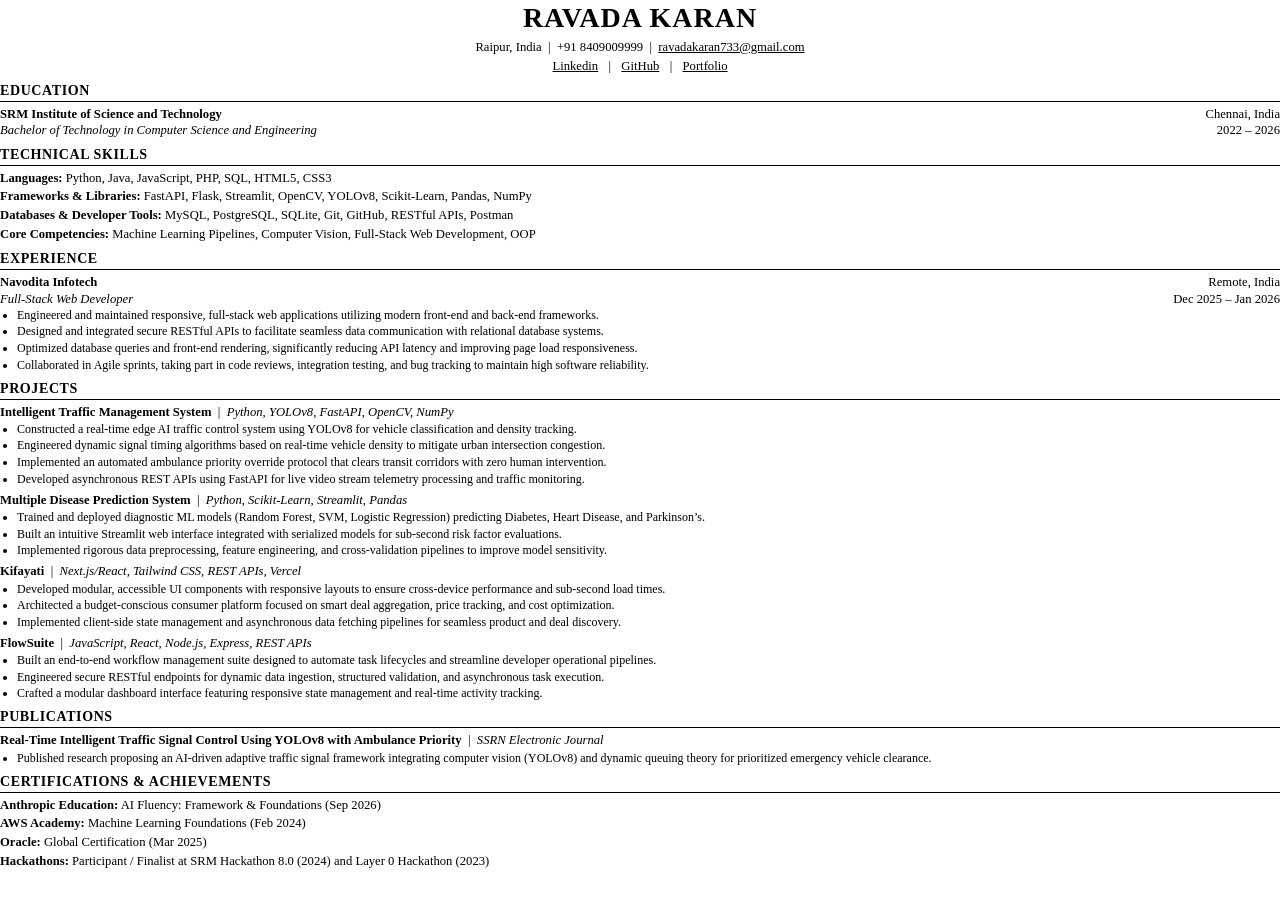
<file: resume/resume.html>
<!DOCTYPE html>
<html lang="en">
<head>
  <meta charset="UTF-8">
  <meta name="viewport" content="width=device-width, initial-scale=1.0">
  <title>Ravada Karan - Resume</title>
  <style>
    @page {
      size: letter;
      margin: 0.45in 0.5in 0.4in 0.5in;
    }
    * {
      box-sizing: border-box;
      margin: 0;
      padding: 0;
    }
    body {
      font-family: "Times New Roman", Times, "Cambria", "Georgia", serif;
      color: #000;
      background: #fff;
      font-size: 9.5pt;
      line-height: 1.28;
      -webkit-font-smoothing: antialiased;
    }
    a {
      color: #000;
      text-decoration: underline;
    }
    .header {
      text-align: center;
      margin-bottom: 8px;
    }
    .name {
      font-size: 21pt;
      font-weight: 700;
      letter-spacing: 1px;
      text-transform: uppercase;
      margin-bottom: 3px;
    }
    .contact-line {
      font-size: 9.5pt;
      margin-bottom: 3px;
    }
    .links-line {
      font-size: 9.5pt;
    }
    .links-line a {
      margin: 0 4px;
    }
    .section-title {
      font-size: 10.5pt;
      font-weight: 700;
      text-transform: uppercase;
      letter-spacing: 0.6px;
      border-bottom: 1px solid #000;
      padding-bottom: 1px;
      margin-top: 7px;
      margin-bottom: 4px;
    }
    .row-flex {
      display: flex;
      justify-content: space-between;
      align-items: baseline;
      width: 100%;
    }
    .bold-title {
      font-weight: 700;
      font-size: 9.5pt;
    }
    .italic-subtitle {
      font-style: italic;
      font-size: 9.5pt;
    }
    .date-location {
      font-size: 9.5pt;
      text-align: right;
      white-space: nowrap;
    }
    .skills-block {
      font-size: 9.5pt;
      line-height: 1.34;
    }
    .skills-block p {
      margin-bottom: 2px;
    }
    .skills-label {
      font-weight: 700;
    }
    .item-group {
      margin-bottom: 5px;
    }
    .project-header {
      font-size: 9.5pt;
      margin-bottom: 2px;
    }
    .project-title {
      font-weight: 700;
    }
    .project-tech {
      font-style: italic;
    }
    ul.bullet-list {
      list-style-type: disc;
      padding-left: 17px;
      margin-top: 1px;
      margin-bottom: 4px;
    }
    ul.bullet-list li {
      font-size: 9pt;
      line-height: 1.26;
      margin-bottom: 1.5px;
      text-align: justify;
    }
    .cert-item {
      font-size: 9.5pt;
      line-height: 1.32;
      margin-bottom: 2px;
    }
    .cert-label {
      font-weight: 700;
    }
  </style>
</head>
<body>

  <!-- HEADER -->
  <header class="header">
    <h1 class="name">RAVADA KARAN</h1>
    <div class="contact-line">
      Raipur, India &nbsp;|&nbsp; +91 8409009999 &nbsp;|&nbsp; <a href="mailto:ravadakaran733@gmail.com">ravadakaran733@gmail.com</a>
    </div>
    <div class="links-line">
      <a href="https://www.linkedin.com/in/ravada-karan" target="_blank">Linkedin</a> &nbsp;|&nbsp;
      <a href="https://github.com/ravadakaran" target="_blank">GitHub</a> &nbsp;|&nbsp;
      <a href="https://ravadakaran.github.io/" target="_blank">Portfolio</a>
    </div>
  </header>

  <!-- EDUCATION -->
  <section>
    <h2 class="section-title">EDUCATION</h2>
    <div class="item-group">
      <div class="row-flex">
        <span class="bold-title">SRM Institute of Science and Technology</span>
        <span class="date-location">Chennai, India</span>
      </div>
      <div class="row-flex">
        <span class="italic-subtitle">Bachelor of Technology in Computer Science and Engineering</span>
        <span class="date-location">2022 – 2026</span>
      </div>
    </div>
  </section>

  <!-- TECHNICAL SKILLS -->
  <section>
    <h2 class="section-title">TECHNICAL SKILLS</h2>
    <div class="skills-block">
      <p><span class="skills-label">Languages:</span> Python, Java, JavaScript, PHP, SQL, HTML5, CSS3</p>
      <p><span class="skills-label">Frameworks &amp; Libraries:</span> FastAPI, Flask, Streamlit, OpenCV, YOLOv8, Scikit-Learn, Pandas, NumPy</p>
      <p><span class="skills-label">Databases &amp; Developer Tools:</span> MySQL, PostgreSQL, SQLite, Git, GitHub, RESTful APIs, Postman</p>
      <p><span class="skills-label">Core Competencies:</span> Machine Learning Pipelines, Computer Vision, Full-Stack Web Development, OOP</p>
    </div>
  </section>

  <!-- EXPERIENCE -->
  <section>
    <h2 class="section-title">EXPERIENCE</h2>
    <div class="item-group">
      <div class="row-flex">
        <span class="bold-title">Navodita Infotech</span>
        <span class="date-location">Remote, India</span>
      </div>
      <div class="row-flex">
        <span class="italic-subtitle">Full-Stack Web Developer</span>
        <span class="date-location">Dec 2025 – Jan 2026</span>
      </div>
      <ul class="bullet-list">
        <li>Engineered and maintained responsive, full-stack web applications utilizing modern front-end and back-end frameworks.</li>
        <li>Designed and integrated secure RESTful APIs to facilitate seamless data communication with relational database systems.</li>
        <li>Optimized database queries and front-end rendering, significantly reducing API latency and improving page load responsiveness.</li>
        <li>Collaborated in Agile sprints, taking part in code reviews, integration testing, and bug tracking to maintain high software reliability.</li>
      </ul>
    </div>
  </section>

  <!-- PROJECTS -->
  <section>
    <h2 class="section-title">PROJECTS</h2>

    <!-- Intelligent Traffic Management System -->
    <div class="item-group">
      <div class="project-header">
        <span class="project-title">Intelligent Traffic Management System</span> &nbsp;|&nbsp;
        <span class="project-tech">Python, YOLOv8, FastAPI, OpenCV, NumPy</span>
      </div>
      <ul class="bullet-list">
        <li>Constructed a real-time edge AI traffic control system using YOLOv8 for vehicle classification and density tracking.</li>
        <li>Engineered dynamic signal timing algorithms based on real-time vehicle density to mitigate urban intersection congestion.</li>
        <li>Implemented an automated ambulance priority override protocol that clears transit corridors with zero human intervention.</li>
        <li>Developed asynchronous REST APIs using FastAPI for live video stream telemetry processing and traffic monitoring.</li>
      </ul>
    </div>

    <!-- Multiple Disease Prediction System -->
    <div class="item-group">
      <div class="project-header">
        <span class="project-title">Multiple Disease Prediction System</span> &nbsp;|&nbsp;
        <span class="project-tech">Python, Scikit-Learn, Streamlit, Pandas</span>
      </div>
      <ul class="bullet-list">
        <li>Trained and deployed diagnostic ML models (Random Forest, SVM, Logistic Regression) predicting Diabetes, Heart Disease, and Parkinson’s.</li>
        <li>Built an intuitive Streamlit web interface integrated with serialized models for sub-second risk factor evaluations.</li>
        <li>Implemented rigorous data preprocessing, feature engineering, and cross-validation pipelines to improve model sensitivity.</li>
      </ul>
    </div>

    <!-- Kifayati -->
    <div class="item-group">
      <div class="project-header">
        <span class="project-title">Kifayati</span> &nbsp;|&nbsp;
        <span class="project-tech">Next.js/React, Tailwind CSS, REST APIs, Vercel</span>
      </div>
      <ul class="bullet-list">
        <li>Developed modular, accessible UI components with responsive layouts to ensure cross-device performance and sub-second load times.</li>
        <li>Architected a budget-conscious consumer platform focused on smart deal aggregation, price tracking, and cost optimization.</li>
        <li>Implemented client-side state management and asynchronous data fetching pipelines for seamless product and deal discovery.</li>
      </ul>
    </div>

    <!-- FlowSuite -->
    <div class="item-group">
      <div class="project-header">
        <span class="project-title">FlowSuite</span> &nbsp;|&nbsp;
        <span class="project-tech">JavaScript, React, Node.js, Express, REST APIs</span>
      </div>
      <ul class="bullet-list">
        <li>Built an end-to-end workflow management suite designed to automate task lifecycles and streamline developer operational pipelines.</li>
        <li>Engineered secure RESTful endpoints for dynamic data ingestion, structured validation, and asynchronous task execution.</li>
        <li>Crafted a modular dashboard interface featuring responsive state management and real-time activity tracking.</li>
      </ul>
    </div>
  </section>

  <!-- PUBLICATIONS -->
  <section>
    <h2 class="section-title">PUBLICATIONS</h2>
    <div class="item-group">
      <div class="project-header">
        <span class="project-title">Real-Time Intelligent Traffic Signal Control Using YOLOv8 with Ambulance Priority</span> &nbsp;|&nbsp;
        <span class="project-tech">SSRN Electronic Journal</span>
      </div>
      <ul class="bullet-list">
        <li>Published research proposing an AI-driven adaptive traffic signal framework integrating computer vision (YOLOv8) and dynamic queuing theory for prioritized emergency vehicle clearance.</li>
      </ul>
    </div>
  </section>

  <!-- CERTIFICATIONS & ACHIEVEMENTS -->
  <section>
    <h2 class="section-title">CERTIFICATIONS &amp; ACHIEVEMENTS</h2>
    <div class="cert-item"><span class="cert-label">Anthropic Education:</span> AI Fluency: Framework &amp; Foundations (Sep 2026)</div>
    <div class="cert-item"><span class="cert-label">AWS Academy:</span> Machine Learning Foundations (Feb 2024)</div>
    <div class="cert-item"><span class="cert-label">Oracle:</span> Global Certification (Mar 2025)</div>
    <div class="cert-item"><span class="cert-label">Hackathons:</span> Participant / Finalist at SRM Hackathon 8.0 (2024) and Layer 0 Hackathon (2023)</div>
  </section>

</body>
</html>
</file>
<file: style.css>
:root {
  --blue: #00f3ff;
  --blue-glow: rgba(0, 243, 255, 0.4);
  --blue-subtle: rgba(0, 243, 255, 0.12);
  --black: #050505;
  --white: #f5f5f5;
  --font-display: 'Anton', sans-serif;
  --font-body: 'Inter', sans-serif;
  --font-mono: 'JetBrains Mono', monospace;
  --font-brush: 'Permanent Marker', cursive;
}

:root[data-theme="emerald"] {
  --blue: #00ff9d;
  --blue-glow: rgba(0, 255, 157, 0.4);
  --blue-subtle: rgba(0, 255, 157, 0.12);
}

:root[data-theme="amber"] {
  --blue: #ffb700;
  --blue-glow: rgba(255, 183, 0, 0.4);
  --blue-subtle: rgba(255, 183, 0, 0.12);
}

:root[data-theme="violet"] {
  --blue: #bd00ff;
  --blue-glow: rgba(189, 0, 255, 0.4);
  --blue-subtle: rgba(189, 0, 255, 0.12);
}

* {
  box-sizing: border-box;
  margin: 0;
  padding: 0;
}

[hidden] {
  display: none !important;
}

html {
  scrollbar-gutter: stable;
}

/* Keep the chosen reading pace; each extra project extends the scroll distance. */
body {
  --base-scroll-height: 3000vh;
  min-height: calc(100vh + (var(--base-scroll-height) - 100vh) * var(--timeline-length, 1));
}

button,
a {
  -webkit-tap-highlight-color: transparent;
}

button {
  font: inherit;
}

a {
  color: inherit;
}

button,
a {
  touch-action: manipulation;
}

:focus-visible {
  outline: 2px solid var(--blue);
  outline-offset: 6px;
}

.scene:focus {
  outline: none;
}

.skip-to-content {
  position: fixed;
  top: -100px;
  left: 1.5rem;
  background: var(--blue);
  color: #050505;
  font-family: var(--font-mono);
  font-weight: 700;
  font-size: 0.8rem;
  padding: 0.6rem 1.2rem;
  z-index: 10000;
  text-decoration: none;
  border-radius: 2px;
  transition: top 0.2s ease;
}

.skip-to-content:focus {
  top: 1.5rem;
  outline: 2px solid #fff;
  outline-offset: 2px;
}

html.is-scroll-locked,
.is-scroll-locked body {
  overflow: hidden;
  overscroll-behavior: none;
}

.has-custom-cursor:not(.is-scroll-locked),
.has-custom-cursor:not(.is-scroll-locked) * {
  cursor: none;
}

html,
body {
  background: var(--black);
  color: var(--white);
  font-family: var(--font-body);
  overflow-x: hidden;
}

/* CUSTOM CURSOR */
#custom-cursor {
  display: none;
  position: fixed;
  top: 0;
  left: 0;
  pointer-events: none;
  font-size: 20px;
  color: var(--white);
  mix-blend-mode: difference;
  z-index: 9999;
  transform: translate(-50%, -50%);
  transition: transform 0.1s, font-size 0.2s, color 0.2s;
  font-family: var(--font-mono);
  font-weight: 700;
  letter-spacing: 1px;
}

.has-custom-cursor:not(.is-scroll-locked) #custom-cursor {
  display: block;
}

#custom-cursor.is-hovering {
  font-size: 30px;
  color: var(--blue);
}

/* CANVAS */
canvas {
  position: fixed;
  inset: 0;
  display: block;
  width: 100vw;
  height: 100vh;
  height: 100dvh;
  z-index: 0;
  object-fit: cover;
}

@media (hover: none) or (pointer: coarse) {
  #custom-cursor {
    display: none !important;
  }
}

/* NAVIGATION */
#navbar {
  position: fixed;
  top: 0;
  left: 0;
  width: 100%;
  padding: 2rem 4rem;
  display: flex;
  justify-content: space-between;
  align-items: center;
  z-index: 100;
  mix-blend-mode: difference;
}

.logo {
  font-family: var(--font-display);
  font-size: 2rem;
  letter-spacing: 2px;
  text-decoration: none;
}

.nav-links {
  display: flex;
  gap: 2rem;
  font-family: var(--font-mono);
  font-size: 0.8rem;
  text-transform: uppercase;
}

.nav-links a {
  display: inline-flex;
  align-items: center;
  min-height: 44px;
  text-decoration: none;
  border-bottom: 1px solid transparent;
  transition: color 180ms ease, border-color 180ms ease;
}

.nav-links a:hover,
.nav-links a[aria-current] {
  color: var(--blue);
  border-bottom-color: currentColor;
}

.nav-resume-cta {
  border: 1px solid var(--blue) !important;
  color: var(--blue) !important;
  padding: 0.35rem 0.85rem !important;
  font-weight: 700;
  letter-spacing: 1px;
  background: rgba(0, 243, 255, 0.05);
  transition: background 180ms ease, color 180ms ease, transform 180ms ease !important;
}

.nav-resume-cta:hover {
  background: var(--blue) !important;
  color: var(--black) !important;
  transform: translateY(-1px);
}

.audio-btn {
  display: inline-flex;
  align-items: center;
  gap: 0.4rem;
  background: transparent;
  border: 1px solid rgba(255, 255, 255, 0.25);
  color: var(--white);
  padding: 0.35rem 0.75rem;
  font-family: var(--font-mono);
  font-size: 0.75rem;
  letter-spacing: 1px;
  cursor: pointer;
  border-radius: 2px;
  transition: all 180ms ease;
}

.audio-btn:hover {
  border-color: var(--blue);
  color: var(--blue);
}

.audio-btn.is-active {
  border-color: var(--blue);
  color: var(--blue);
  background: var(--blue-subtle);
  box-shadow: 0 0 10px var(--blue-glow);
}

.bgm-btn {
  display: inline-flex;
  align-items: center;
  gap: 0.45rem;
  background: rgba(255, 255, 255, 0.05);
  border: 1px solid rgba(255, 255, 255, 0.25);
  color: var(--white);
  padding: 0.35rem 0.75rem;
  font-family: var(--font-mono);
  font-size: 0.75rem;
  font-weight: 700;
  letter-spacing: 0.05em;
  cursor: pointer;
  border-radius: 2px;
  transition: all 180ms ease;
  white-space: nowrap;
}

.bgm-btn:hover {
  border-color: var(--blue);
  color: var(--blue);
  box-shadow: 0 0 10px var(--blue-glow);
}

.bgm-btn.is-playing {
  border-color: var(--blue);
  color: var(--blue);
  background: var(--blue-subtle);
  box-shadow: 0 0 12px var(--blue-glow);
}

.bgm-bars {
  display: inline-flex;
  align-items: flex-end;
  gap: 2px;
  height: 12px;
  width: 14px;
  pointer-events: none;
}

.bgm-bars .bar {
  width: 2px;
  height: 100%;
  background: currentColor;
  border-radius: 1px;
  transform-origin: bottom;
  transform: scaleY(0.25);
  transition: transform 0.2s ease;
}

@keyframes bgmBarPulse1 { 0%, 100% { transform: scaleY(0.25); } 50% { transform: scaleY(1); } }
@keyframes bgmBarPulse2 { 0%, 100% { transform: scaleY(0.4); } 50% { transform: scaleY(0.9); } }
@keyframes bgmBarPulse3 { 0%, 100% { transform: scaleY(0.2); } 50% { transform: scaleY(0.75); } }
@keyframes bgmBarPulse4 { 0%, 100% { transform: scaleY(0.35); } 50% { transform: scaleY(1); } }

.bgm-btn.is-playing .bgm-bars .bar:nth-child(1) {
  animation: bgmBarPulse1 0.75s ease-in-out infinite alternate;
}
.bgm-btn.is-playing .bgm-bars .bar:nth-child(2) {
  animation: bgmBarPulse2 0.95s ease-in-out 0.15s infinite alternate;
}
.bgm-btn.is-playing .bgm-bars .bar:nth-child(3) {
  animation: bgmBarPulse3 0.65s ease-in-out 0.3s infinite alternate;
}
.bgm-btn.is-playing .bgm-bars .bar:nth-child(4) {
  animation: bgmBarPulse4 1.1s ease-in-out 0.1s infinite alternate;
}

.bgm-state {
  font-size: 0.65rem;
  opacity: 0.7;
  letter-spacing: 0.08em;
  transition: opacity 180ms ease, color 180ms ease;
}

.bgm-btn.is-playing .bgm-state {
  opacity: 1;
  color: var(--blue);
  text-shadow: 0 0 6px var(--blue-glow);
}

.nav-cmd-btn {
  display: inline-flex;
  align-items: center;
  justify-content: center;
  background: rgba(255, 255, 255, 0.05);
  border: 1px solid rgba(255, 255, 255, 0.25);
  color: var(--white);
  padding: 0.35rem 0.65rem;
  border-radius: 2px;
  cursor: pointer;
  font: 700 0.7rem var(--font-mono);
  letter-spacing: 0.05em;
  transition: all 180ms ease;
}

.nav-cmd-btn kbd {
  font-family: inherit;
}

.nav-cmd-btn:hover {
  border-color: var(--blue);
  color: var(--blue);
  box-shadow: 0 0 12px var(--blue-glow);
}

.theme-btn {
  display: inline-flex;
  align-items: center;
  gap: 0.45rem;
  background: rgba(255, 255, 255, 0.05);
  border: 1px solid rgba(255, 255, 255, 0.25);
  color: var(--white);
  padding: 0.35rem 0.75rem;
  border-radius: 2px;
  cursor: pointer;
  font: 700 0.7rem var(--font-mono);
  letter-spacing: 0.05em;
  transition: all 180ms ease;
}

.theme-dot {
  width: 7px;
  height: 7px;
  border-radius: 50%;
  background: var(--blue);
  box-shadow: 0 0 6px var(--blue);
  display: inline-block;
  transition: background 200ms ease, box-shadow 200ms ease;
}

.theme-btn:hover {
  border-color: var(--blue);
  color: var(--blue);
}

#scroll-progress-container {
  position: absolute;
  bottom: 0;
  left: 0;
  width: 100%;
  height: 2px;
  background: rgba(255, 255, 255, 0.1);
}

#scroll-progress {
  height: 100%;
  width: 100%;
  transform: scaleX(0);
  transform-origin: left;
  background: var(--blue);
}

/* UI LAYER */
#ui-layer {
  position: fixed;
  inset: 0;
  z-index: 10;
  pointer-events: none;
}

.scene {
  position: absolute;
  inset: 0;
  display: flex;
  flex-direction: column;
  justify-content: center;
  align-items: center;
  text-align: center;
  opacity: 0;
  visibility: hidden;
  pointer-events: none;
  padding: 4rem;
  will-change: transform, opacity;
}

/* UTILITIES */
.text-blue {
  color: var(--blue);
}

.brush-text {
  font-family: var(--font-brush);
}

/* SCENE 01 */
.poster-title {
  font-family: var(--font-display);
  font-size: 15vw;
  line-height: 1;
  margin: 0;
  text-transform: uppercase;
  mix-blend-mode: overlay;
}

.poster-subtitle {
  font-family: var(--font-mono);
  font-size: 1.2rem;
  letter-spacing: 4px;
  margin-top: 1rem;
}

/* SCENE 02 */
.identity-text .line {
  font-family: var(--font-display);
  font-size: 6vw;
  line-height: 1.1;
}

.identity-sub {
  margin-top: 2rem;
  font-size: 1.5rem;
  max-width: 600px;
  opacity: 0.7;
}

/* SCENE 03 & 06 (ARCHITECTURE) */
.statement {
  font-family: var(--font-display);
  font-size: 5vw;
  line-height: 1.1;
  margin-bottom: 3rem;
}

.architecture-flow {
  display: flex;
  flex-direction: column;
  align-items: center;
  gap: 1rem;
  font-family: var(--font-mono);
  font-size: 1.2rem;
  font-weight: 700;
}

.horizontal-flow {
  flex-direction: row;
  flex-wrap: wrap;
  justify-content: center;
}

.pipeline-controls {
  margin-bottom: 1.25rem;
  display: flex;
  justify-content: center;
}

.pipeline-pulse-btn {
  display: inline-flex;
  align-items: center;
  gap: 0.6rem;
  padding: 0.6rem 1.4rem;
  background: rgba(255, 255, 255, 0.04);
  border: 1px solid var(--blue);
  color: var(--white);
  font: 700 0.75rem var(--font-mono);
  letter-spacing: 0.08em;
  cursor: pointer;
  border-radius: 2px;
  transition: all 200ms ease;
}

.pipeline-pulse-btn:hover:not(:disabled) {
  background: var(--blue);
  color: var(--black);
  box-shadow: 0 0 20px var(--blue-glow);
  transform: translateY(-1px);
}

.pipeline-pulse-btn:disabled {
  opacity: 0.6;
  cursor: not-allowed;
}

.pipeline-pulse-btn .pulse-icon {
  color: var(--blue);
  transition: color 200ms ease;
}

.pipeline-pulse-btn:hover .pulse-icon {
  color: var(--black);
}

.arch-step {
  padding: 0.5rem 1rem;
  border: 1px solid rgba(255, 255, 255, 0.2);
  background: rgba(0, 0, 0, 0.5);
  backdrop-filter: blur(10px);
  cursor: pointer;
  transition: transform 180ms ease, background 180ms ease, border-color 180ms ease, box-shadow 180ms ease, color 180ms ease;
  user-select: none;
  border-radius: 2px;
}

.arch-step:hover,
.arch-step:focus-visible {
  border-color: var(--blue);
  color: var(--blue);
  transform: translateY(-2px) scale(1.04);
  box-shadow: 0 0 16px var(--blue-glow);
  outline: none;
}

.arch-step.is-simulating {
  background: var(--blue) !important;
  color: var(--black) !important;
  box-shadow: 0 0 24px var(--blue), 0 0 40px var(--blue-glow) !important;
  transform: scale(1.12);
}

.arch-step.is-active-step {
  border-color: var(--blue);
  background: var(--blue-subtle);
  color: var(--blue);
}

.pipeline-hud-info {
  margin-top: 1.5rem;
  max-width: 48rem;
  padding: 0.85rem 1.4rem;
  border: 1px dashed rgba(255, 255, 255, 0.2);
  background: rgba(5, 5, 5, 0.85);
  font: 0.8rem/1.6 var(--font-mono);
  color: rgba(255, 255, 255, 0.85);
  border-radius: 2px;
  text-align: center;
  transition: border-color 200ms ease, color 200ms ease, box-shadow 200ms ease;
  backdrop-filter: blur(6px);
}

.pipeline-hud-info.is-highlighted {
  border-color: var(--blue);
  border-style: solid;
  color: var(--white);
  box-shadow: 0 0 16px var(--blue-subtle);
}

.pipeline-hud-info .hud-title {
  color: var(--blue);
  font-weight: 700;
  margin-right: 0.5rem;
}

.arch-arrow {
  color: var(--blue);
}

.horizontal-flow .arch-arrow {
  transform: rotate(-90deg);
}

/* SCENE 04 */
.tech-ecosystem {
  position: relative;
  width: 100%;
  height: 100%;
  flex: 1;
}

.tech-group {
  position: absolute;
  text-align: left;
  max-width: 300px;
}

.pos-1 {
  top: 10%;
  left: 10%;
}

.pos-2 {
  top: 30%;
  right: 10%;
}

.pos-3 {
  top: 50%;
  left: 15%;
}

.pos-4 {
  top: 70%;
  right: 15%;
}

.pos-5 {
  top: 85%;
  left: 40%;
}

.tech-group h3 {
  font-family: var(--font-mono);
  color: var(--blue);
  margin-bottom: 0.75rem;
  font-size: 1.25rem;
  letter-spacing: 1px;
}

.tech-badges {
  display: flex;
  flex-wrap: wrap;
  gap: 0.5rem;
}

.tech-badge {
  display: inline-block;
  padding: 0.3rem 0.65rem;
  background: rgba(255, 255, 255, 0.04);
  border: 1px solid rgba(255, 255, 255, 0.15);
  border-radius: 2px;
  font-family: var(--font-mono);
  font-size: 0.8rem;
  color: var(--white);
  cursor: pointer;
  user-select: none;
  transition: all 180ms ease;
}

.tech-badge:hover,
.tech-badge:focus-visible {
  border-color: var(--blue);
  color: var(--blue);
  background: rgba(0, 243, 255, 0.1);
  transform: translateY(-2px);
  box-shadow: 0 4px 12px rgba(0, 243, 255, 0.15);
}

.tech-badge.is-selected {
  border-color: var(--blue);
  color: var(--black);
  background: var(--blue);
  font-weight: 700;
}

.tech-hud-indicator {
  position: absolute;
  bottom: 2rem;
  left: 50%;
  transform: translateX(-50%);
  padding: 0.6rem 1.2rem;
  background: rgba(5, 5, 5, 0.85);
  border: 1px solid rgba(0, 243, 255, 0.3);
  font-family: var(--font-mono);
  font-size: 0.75rem;
  letter-spacing: 0.08em;
  color: var(--blue);
  border-radius: 2px;
  backdrop-filter: blur(8px);
  transition: all 220ms ease;
  pointer-events: none;
  white-space: nowrap;
}

/* SCENE 05 */
.section-title {
  font-family: var(--font-display);
  font-size: 8vw;
  position: absolute;
  top: 10%;
  left: 5%;
  mix-blend-mode: overlay;
  opacity: 0.2;
}

.project-filter-bar {
  position: absolute;
  top: 14%;
  right: 5%;
  display: flex;
  gap: 0.5rem;
  z-index: 20;
  pointer-events: auto;
}

.filter-pill {
  background: rgba(5, 5, 5, 0.7);
  border: 1px solid rgba(255, 255, 255, 0.2);
  color: rgba(255, 255, 255, 0.75);
  font-family: var(--font-mono);
  font-size: 0.75rem;
  padding: 0.4rem 0.85rem;
  cursor: pointer;
  border-radius: 2px;
  backdrop-filter: blur(6px);
  transition: all 180ms ease;
}

.filter-pill:hover {
  border-color: var(--blue);
  color: var(--white);
}

.filter-pill.active {
  border-color: var(--blue);
  background: rgba(0, 243, 255, 0.12);
  color: var(--blue);
  font-weight: 700;
  box-shadow: 0 0 10px rgba(0, 243, 255, 0.2);
}

.filter-count {
  opacity: 0.65;
  font-size: 0.68rem;
  margin-left: 0.25rem;
}

.project-container {
  display: flex;
  align-items: center;
  justify-content: center;
  gap: 4rem;
  position: absolute;
  inset: 0;
  padding: 10%;
  opacity: 0;
  visibility: hidden;
  pointer-events: none;
  transition: filter 300ms ease;
}

.project-container.is-filtered-out {
  opacity: 0.15 !important;
  filter: blur(2px) grayscale(100%);
  pointer-events: none !important;
}

.project-image-wrapper {
  flex: 1;
  max-width: 50%;
  position: relative;
}

.project-image-wrapper::after {
  content: '';
  position: absolute;
  inset: 0;
  background: var(--blue);
  mix-blend-mode: overlay;
  opacity: 0.3;
}

.project-image {
  width: 100%;
  height: auto;
  border: 1px solid rgba(255, 255, 255, 0.1);
  filter: grayscale(100%) contrast(1.2);
}

.project-info {
  flex: 1;
  text-align: left;
}

.project-info h3 {
  font-family: var(--font-display);
  font-size: 4rem;
  color: var(--blue);
  line-height: 1;
  margin-bottom: 1rem;
}

.proj-desc {
  font-size: 1.5rem;
  margin-bottom: 1rem;
}

.proj-tech {
  font-family: var(--font-mono);
  font-size: 0.9rem;
  color: rgba(255, 255, 255, 0.6);
  margin-bottom: 1rem;
}

.proj-highlight {
  font-size: 1rem;
  line-height: 1.5;
  border-left: 2px solid var(--blue);
  padding-left: 1rem;
}

/* SCENE 07 */
.experience-and-testimonials {
  display: grid;
  grid-template-columns: 1.1fr 1fr;
  gap: 3.5rem;
  max-width: 1200px;
  width: 100%;
  text-align: left;
  align-items: start;
}

.experience-column,
.credentials-column {
  display: flex;
  flex-direction: column;
  gap: 2rem;
}

.experience-block,
.education-block {
  text-align: left;
  border-left: 4px solid var(--blue);
  padding-left: 2rem;
}

.experience-block h3,
.education-block h3 {
  font-family: var(--font-display);
  font-size: 2.6rem;
  line-height: 1.1;
  margin-top: 0.4rem;
}

.education-block .edu-degree {
  font-size: 2rem;
}

.experience-block h4,
.education-block h4 {
  font-family: var(--font-mono);
  font-size: 1.15rem;
  margin-top: 0.4rem;
  margin-bottom: 1.2rem;
}

.exp-dates {
  display: block;
  font-size: 0.8rem;
  color: rgba(255, 255, 255, 0.65);
  font-family: var(--font-mono);
  margin-top: 0.25rem;
}

.exp-list,
.cert-list {
  list-style: none;
  font-size: 0.95rem;
  line-height: 1.65;
  color: rgba(255, 255, 255, 0.9);
}

.exp-list li,
.cert-list li {
  margin-bottom: 0.6rem;
  position: relative;
}

.exp-list li::before,
.cert-list li::before {
  content: '>';
  color: var(--blue);
  margin-right: 0.75rem;
  font-family: var(--font-mono);
  font-weight: 700;
}

.resume-cta-card {
  display: flex;
  align-items: center;
  justify-content: space-between;
  gap: 1.5rem;
  background: rgba(0, 243, 255, 0.04);
  border: 1px solid rgba(0, 243, 255, 0.25);
  border-radius: 2px;
  padding: 1.25rem 1.5rem;
  margin-top: 0.5rem;
}

.resume-badge {
  display: inline-block;
  font-family: var(--font-mono);
  font-size: 0.7rem;
  font-weight: 700;
  letter-spacing: 1px;
  color: var(--blue);
  background: rgba(0, 243, 255, 0.12);
  padding: 0.2rem 0.5rem;
  margin-bottom: 0.35rem;
}

.resume-cta-info p {
  font-size: 0.85rem;
  color: rgba(255, 255, 255, 0.8);
  margin: 0;
}

.resume-action-btn {
  white-space: nowrap;
  font-size: 0.8rem;
  padding: 0.6rem 1rem;
  background: var(--blue);
  color: var(--black) !important;
  font-weight: 700;
  border-radius: 2px;
  transition: transform 180ms ease, box-shadow 180ms ease;
}

.resume-action-btn:hover {
  transform: translateY(-2px);
  box-shadow: 0 0 15px var(--blue-glow);
}

.publication-card {
  background: rgba(255, 255, 255, 0.03);
  border: 1px solid rgba(255, 255, 255, 0.1);
  border-left: 3px solid var(--blue);
  padding: 1.25rem 1.5rem;
  border-radius: 2px;
  backdrop-filter: blur(8px);
}

.publication-card h4 {
  font-family: var(--font-body);
  font-size: 1.05rem;
  font-weight: 700;
  line-height: 1.35;
  margin-bottom: 0.35rem;
}

.pub-journal {
  font-family: var(--font-mono);
  font-size: 0.82rem;
  letter-spacing: 0.5px;
  margin-bottom: 0.5rem;
}

.pub-abstract {
  font-size: 0.88rem;
  line-height: 1.55;
  color: rgba(255, 255, 255, 0.8);
  margin: 0;
}

.certifications-block {
  background: rgba(255, 255, 255, 0.02);
  border: 1px solid rgba(255, 255, 255, 0.08);
  padding: 1.25rem 1.5rem;
  border-radius: 2px;
}

.testimonials-block {
  display: flex;
  flex-direction: column;
  gap: 1.25rem;
}

.testimonial-card {
  background: rgba(255, 255, 255, 0.03);
  border: 1px solid rgba(255, 255, 255, 0.1);
  border-left: 3px solid var(--blue);
  padding: 1.25rem;
  border-radius: 2px;
  backdrop-filter: blur(8px);
}

.testimonial-quote {
  font-size: 0.92rem;
  line-height: 1.55;
  font-style: italic;
  color: rgba(255, 255, 255, 0.9);
  margin-bottom: 0.5rem;
}

.testimonial-author {
  font-family: var(--font-mono);
  font-size: 0.78rem;
  letter-spacing: 0.05em;
}

.contact-subline {
  font-family: var(--font-mono);
  font-size: 0.95rem;
  color: var(--blue);
  margin-top: 0.25rem;
  margin-bottom: 0.85rem;
  letter-spacing: 0.5px;
}

/* SCENE 08 */
.mindset-container {
  display: flex;
  flex-direction: column;
  align-items: flex-start;
}

.huge-statement {
  font-family: var(--font-display);
  font-size: 10vw;
  line-height: 1;
  text-align: left;
  position: relative;
}

.blue-underline {
  height: 10px;
  width: 100%;
  transform: scaleX(0);
  transform-origin: left;
  background: var(--blue);
  margin-top: 1rem;
}

.mindset-sub {
  margin-top: 2rem;
  font-size: 1.5rem;
  max-width: 600px;
  text-align: left;
  opacity: 0.7;
}

/* SCENE 09 */
.focus-list {
  display: flex;
  flex-direction: column;
  gap: 1rem;
  align-items: flex-start;
}

.focus-item {
  font-family: var(--font-display);
  font-size: 4rem;
  text-transform: uppercase;
  position: relative;
  overflow: hidden;
}

.focus-item::after {
  content: '';
  position: absolute;
  bottom: 0;
  left: 0;
  width: 100%;
  height: 2px;
  background: var(--blue);
  transform: translateX(-100%);
  transition: transform 0.3s;
}

.focus-item:hover::after {
  transform: translateX(0);
}

/* SCENE 10 */
.contact-info {
  margin-top: 4rem;
  font-family: var(--font-mono);
}

.contact-info h3 {
  font-size: 2rem;
}

.contact-links {
  margin-top: 2rem;
  display: flex;
  gap: 2rem;
  justify-content: center;
}

.contact-links a {
  color: var(--white);
  text-decoration: none;
  font-size: 1.5rem;
  border-bottom: 2px solid transparent;
  transition: border-color 0.3s, color 0.3s;
}

.contact-links a:hover {
  color: var(--blue);
  border-color: var(--blue);
}

/* SHARED INTERACTION DETAILS */
.eyebrow {
  font: 0.7rem/1.5 var(--font-mono);
  letter-spacing: 0.14em;
  color: var(--blue);
}

.text-button {
  display: inline-flex;
  align-items: center;
  justify-content: space-between;
  gap: 1.5rem;
  min-height: 44px;
  padding: 0.7rem 0;
  border: 0;
  border-bottom: 1px solid rgba(255, 255, 255, 0.4);
  background: transparent;
  color: var(--white);
  font: 0.75rem/1.5 var(--font-mono);
  letter-spacing: 0.07em;
  text-decoration: none;
  cursor: pointer;
  transition: color 180ms ease, border-color 180ms ease;
}

.text-button:hover {
  color: var(--blue);
  border-color: var(--blue);
}

.text-button span {
  font-size: 1.3rem;
}

.project-open {
  margin-top: 1.5rem;
}

/* The real button covers the card, so mouse and keyboard share one action. */
.project-open::after {
  content: '';
  position: absolute;
  inset: 0;
}

.project-container:has(.project-open:focus-visible) .project-image {
  outline: 2px solid var(--blue);
  outline-offset: 6px;
}

/* IMMERSIVE LOADING SCREEN */
dialog {
  color: var(--white);
  border: 0;
}

dialog::backdrop {
  background: rgba(0, 0, 0, 0.88);
}

#preloader {
  position: fixed;
  inset: 0;
  width: 100%;
  height: 100%;
  max-width: none;
  max-height: none;
  margin: 0;
  padding: clamp(1.5rem, 5vw, 5rem);
  background: var(--black);
  transition: opacity 450ms ease, transform 450ms ease;
}

#preloader[open] {
  display: grid;
  place-items: center;
}

#preloader.is-leaving {
  opacity: 0;
  transform: translateY(-24px);
}

#preloader::backdrop {
  background: var(--black);
  transition: opacity 450ms ease;
}

#preloader.is-leaving::backdrop {
  opacity: 0;
}

.loader-content {
  width: min(100%, 650px);
}

#loader-title {
  margin-top: 2rem;
  font: clamp(2.8rem, 9vw, 7rem)/0.98 var(--font-display);
  letter-spacing: -0.015em;
}

.loader-readout {
  display: flex;
  align-items: baseline;
  justify-content: flex-end;
  gap: 0.5rem;
  margin-top: 2rem;
  font: 1rem var(--font-mono);
}

#loader-percentage {
  font-size: clamp(2rem, 6vw, 4rem);
  font-variant-numeric: tabular-nums;
}

#loader-progress {
  display: block;
  appearance: none;
  width: 100%;
  height: 3px;
  margin: 1rem 0;
  border: 0;
  background: #242424;
  accent-color: var(--blue);
}

#loader-progress::-webkit-progress-bar {
  background: #242424;
}

#loader-progress::-webkit-progress-value {
  background: var(--blue);
}

#loader-progress::-moz-progress-bar {
  background: var(--blue);
}

#loader-status {
  color: #aaa;
  font: 0.75rem/1.7 var(--font-mono);
}

#loader-skip {
  margin-top: 2rem;
}

/* FULL-SCREEN PROJECT DETAILS */
#project-modal {
  position: fixed;
  inset: 0;
  width: 100%;
  height: 100%;
  max-width: none;
  max-height: none;
  margin: 0;
  padding: clamp(1rem, 3vw, 3rem);
  background: transparent;
  overflow-y: auto;
  overscroll-behavior: contain;
}

.modal-panel {
  width: min(100%, 1440px);
  min-height: 100%;
  margin: 0 auto;
  padding: clamp(1.25rem, 4vw, 4rem);
  border: 1px solid #333;
  background: var(--black);
}

.modal-header {
  display: flex;
  align-items: center;
  justify-content: space-between;
  gap: 1rem;
  margin-bottom: 3rem;
}

#modal-close {
  flex-shrink: 0;
}

.modal-layout {
  display: grid;
  grid-template-columns: minmax(0, 1fr) minmax(0, 1fr);
  align-items: start;
  gap: clamp(2rem, 5vw, 5rem);
}

.modal-image-wrapper {
  overflow: hidden;
  border: 1px solid #333;
  background: #111;
}

#modal-image,
#modal-video,
.modal-media-video {
  display: block;
  width: 100%;
  height: auto;
}

#modal-image {
  filter: grayscale(100%) contrast(1.1);
}

#modal-video,
.modal-media-video {
  object-fit: cover;
  max-height: 50vh;
}

#modal-title {
  font: clamp(2.2rem, 4.8vw, 5rem)/1.05 var(--font-display);
  color: var(--blue);
  overflow-wrap: anywhere;
}

#modal-description {
  margin-top: 1.5rem;
  font-size: 1.15rem;
  line-height: 1.7;
}

.modal-detail {
  margin-top: 2rem;
  padding-top: 1.25rem;
  border-top: 1px solid #333;
}

.modal-detail h3 {
  margin-bottom: 0.75rem;
  font: 0.7rem var(--font-mono);
  letter-spacing: 0.1em;
  color: var(--blue);
}

.modal-detail p {
  color: #b8b8b8;
  font-size: 0.95rem;
  line-height: 1.8;
}

.modal-actions {
  display: flex;
  flex-wrap: wrap;
  gap: 1rem 2rem;
  margin-top: 2rem;
}

/* PROJECT MODAL TABS & DEEP DIVE */
.modal-tab-bar {
  display: flex;
  flex-wrap: wrap;
  gap: 0.5rem;
  margin: 1.5rem 0 1.25rem;
  border-bottom: 1px solid rgba(255, 255, 255, 0.12);
  padding-bottom: 0.5rem;
}

.modal-tab-btn {
  background: transparent;
  border: 1px solid rgba(255, 255, 255, 0.18);
  color: rgba(255, 255, 255, 0.7);
  font: 700 0.7rem var(--font-mono);
  padding: 0.4rem 0.85rem;
  border-radius: 2px;
  cursor: pointer;
  letter-spacing: 0.05em;
  transition: all 160ms ease;
}

.modal-tab-btn:hover {
  border-color: var(--blue);
  color: var(--blue);
}

.modal-tab-btn.active {
  background: var(--blue);
  border-color: var(--blue);
  color: var(--black);
  box-shadow: 0 0 12px var(--blue-glow);
}

.modal-tab-panel {
  display: block;
}

.modal-tab-panel[hidden] {
  display: none !important;
}

.modal-deep-dive {
  display: flex;
  flex-direction: column;
  gap: 1.25rem;
  margin-top: 1rem;
}

.arch-layer-card {
  padding: 1.1rem 1.35rem;
  background: rgba(255, 255, 255, 0.025);
  border: 1px solid rgba(255, 255, 255, 0.1);
  border-left: 3px solid var(--blue);
  border-radius: 2px;
}

.arch-layer-title {
  color: var(--blue);
  font: 700 0.8rem var(--font-mono);
  letter-spacing: 0.08em;
  margin-bottom: 0.4rem;
}

.arch-layer-desc {
  font: 0.85rem/1.7 var(--font-mono);
  color: rgba(255, 255, 255, 0.85);
}

.metric-pill-group {
  display: flex;
  flex-wrap: wrap;
  gap: 0.5rem;
  margin-top: 0.75rem;
}

.metric-pill {
  padding: 0.25rem 0.65rem;
  background: var(--blue-subtle);
  border: 1px solid var(--blue);
  color: var(--white);
  font: 700 0.72rem var(--font-mono);
  border-radius: 2px;
}

/* INTERACTIVE PROJECT SANDBOXES */
.modal-sandbox {
  margin-top: 1rem;
  padding: 1.25rem;
  background: rgba(0, 0, 0, 0.65);
  border: 1px solid var(--blue);
  box-shadow: inset 0 0 24px var(--blue-subtle);
  border-radius: 2px;
  display: flex;
  flex-direction: column;
  gap: 1.25rem;
}

.sandbox-header {
  display: flex;
  align-items: center;
  justify-content: space-between;
  padding-bottom: 0.5rem;
  border-bottom: 1px solid rgba(255, 255, 255, 0.1);
}

.sandbox-title {
  font: 700 0.8rem var(--font-mono);
  color: var(--blue);
  letter-spacing: 0.05em;
}

.sandbox-readout {
  font: 0.75rem var(--font-mono);
  color: rgba(255, 255, 255, 0.7);
}

.slider-group {
  display: flex;
  flex-direction: column;
  gap: 0.4rem;
}

.slider-group label {
  font: 0.75rem var(--font-mono);
  color: rgba(255, 255, 255, 0.8);
  display: flex;
  justify-content: space-between;
}

.sandbox-slider {
  width: 100%;
  accent-color: var(--blue);
  cursor: pointer;
}

.signal-status-display {
  display: flex;
  align-items: center;
  justify-content: space-between;
  padding: 0.85rem 1.1rem;
  background: rgba(255, 255, 255, 0.03);
  border: 1px solid rgba(255, 255, 255, 0.1);
  border-radius: 2px;
}

.signal-lights-wrap {
  display: flex;
  align-items: center;
  gap: 0.6rem;
}

.signal-light {
  width: 14px;
  height: 14px;
  border-radius: 50%;
  background: #252525;
  transition: all 200ms ease;
}

.signal-light.green.active {
  background: #00ff9d;
  box-shadow: 0 0 14px #00ff9d;
}

.signal-light.red.active {
  background: #ff3366;
  box-shadow: 0 0 14px #ff3366;
}

.signal-light.yellow.active {
  background: #ffb700;
  box-shadow: 0 0 14px #ffb700;
}

.signal-timing-text {
  font: 700 0.85rem var(--font-mono);
  color: var(--white);
}

.sandbox-action-btn {
  padding: 0.55rem 1.1rem;
  background: var(--blue-subtle);
  border: 1px solid var(--blue);
  color: var(--white);
  font: 700 0.75rem var(--font-mono);
  border-radius: 2px;
  cursor: pointer;
  letter-spacing: 0.05em;
  transition: all 180ms ease;
}

.sandbox-action-btn:hover {
  background: var(--blue);
  color: var(--black);
  box-shadow: 0 0 15px var(--blue-glow);
}

.risk-meter-container {
  display: flex;
  flex-direction: column;
  gap: 0.5rem;
}

.risk-meter-bar {
  width: 100%;
  height: 8px;
  background: rgba(255, 255, 255, 0.1);
  border-radius: 4px;
  overflow: hidden;
}

.risk-meter-fill {
  height: 100%;
  width: 28%;
  background: #00ff9d;
  transition: width 200ms ease, background 200ms ease;
}

.ingredient-chips-grid {
  display: flex;
  flex-wrap: wrap;
  gap: 0.4rem;
}

.ingredient-chip {
  padding: 0.35rem 0.7rem;
  background: rgba(255, 255, 255, 0.04);
  border: 1px solid rgba(255, 255, 255, 0.15);
  color: rgba(255, 255, 255, 0.75);
  font: 0.72rem var(--font-mono);
  border-radius: 2px;
  cursor: pointer;
  transition: all 150ms ease;
}

.ingredient-chip.selected {
  background: var(--blue-subtle);
  border-color: var(--blue);
  color: var(--blue);
}

/* SPOTIFY AI DJ SANDBOX STYLES */
.dj-decks-grid {
  display: grid;
  grid-template-columns: 1fr 1fr;
  gap: 0.75rem;
}

.dj-deck {
  padding: 0.85rem;
  background: rgba(255, 255, 255, 0.03);
  border: 1px solid rgba(255, 255, 255, 0.1);
  border-radius: 2px;
  text-align: left;
  transition: all 180ms ease;
}

.dj-deck.active {
  border-color: var(--blue);
  background: rgba(0, 243, 255, 0.05);
  box-shadow: 0 0 12px var(--blue-subtle);
}

.deck-tag {
  font: 700 0.68rem var(--font-mono);
  color: var(--blue);
  letter-spacing: 1px;
}

.deck-track-title {
  font-size: 0.95rem;
  font-weight: 700;
  margin: 0.3rem 0;
}

.deck-meta {
  display: flex;
  gap: 0.4rem;
  flex-wrap: wrap;
  font: 0.72rem var(--font-mono);
}

.camelot-pill {
  padding: 0.15rem 0.45rem;
  background: rgba(255, 255, 255, 0.08);
  border-radius: 2px;
  color: var(--white);
}

.camelot-pill.match {
  background: rgba(0, 255, 157, 0.15);
  color: #00ff9d;
  border: 1px solid rgba(0, 255, 157, 0.4);
}

.bpm-pill {
  padding: 0.15rem 0.45rem;
  background: rgba(0, 243, 255, 0.1);
  color: var(--blue);
  border-radius: 2px;
}

.dj-banter-card {
  padding: 0.85rem 1rem;
  background: rgba(0, 243, 255, 0.03);
  border: 1px solid rgba(0, 243, 255, 0.2);
  border-left: 3px solid var(--blue);
  border-radius: 2px;
  text-align: left;
}

/* CONTACT TRIGGER & FORM STYLES */
.contact-cta-wrapper {
  margin-top: 1.5rem;
}

.contact-trigger-btn {
  font-size: 0.95rem;
  border-bottom: 2px solid var(--blue);
  color: var(--blue);
  padding: 0.6rem 1.2rem;
  background: rgba(0, 243, 255, 0.05);
  transition: all 200ms ease;
}

.contact-trigger-btn:hover {
  background: var(--blue);
  color: var(--black);
  transform: translateY(-2px);
  box-shadow: 0 4px 20px rgba(0, 243, 255, 0.3);
}

/* CONTACT MODAL */
#contact-modal {
  position: fixed;
  inset: 0;
  width: 100%;
  height: 100%;
  max-width: none;
  max-height: none;
  margin: 0;
  padding: clamp(1rem, 3vw, 3rem);
  background: transparent;
  overflow-y: auto;
  overscroll-behavior: contain;
}

.contact-modal-panel {
  width: min(100%, 750px);
  margin: 0 auto;
}

#contact-modal-title {
  font: clamp(2.4rem, 5vw, 4.5rem)/1 var(--font-display);
  letter-spacing: -0.01em;
}

.contact-modal-sub {
  margin-top: 0.75rem;
  margin-bottom: 2rem;
  font-size: 1.05rem;
  line-height: 1.6;
  color: rgba(255, 255, 255, 0.8);
}

.cyber-form {
  display: flex;
  flex-direction: column;
  gap: 1.5rem;
}

.form-row {
  display: grid;
  grid-template-columns: 1fr 1fr;
  gap: 1.5rem;
}

.form-group {
  display: flex;
  flex-direction: column;
  gap: 0.5rem;
  text-align: left;
}

.form-group label {
  font: 0.7rem/1.4 var(--font-mono);
  letter-spacing: 0.12em;
  color: var(--blue);
}

.form-group input,
.form-group select,
.form-group textarea {
  width: 100%;
  background: rgba(255, 255, 255, 0.03);
  border: 1px solid rgba(255, 255, 255, 0.18);
  color: var(--white);
  padding: 0.85rem 1rem;
  font: 0.95rem var(--font-mono);
  border-radius: 2px;
  outline: none;
  transition: border-color 200ms ease, box-shadow 200ms ease, background 200ms ease;
}

.form-group input:focus,
.form-group select:focus,
.form-group textarea:focus {
  border-color: var(--blue);
  background: rgba(0, 243, 255, 0.05);
  box-shadow: 0 0 12px rgba(0, 243, 255, 0.2);
}

.form-group input.is-invalid,
.form-group textarea.is-invalid {
  border-color: #ff3366;
  box-shadow: 0 0 10px rgba(255, 51, 102, 0.25);
}

.field-error {
  font: 0.68rem var(--font-mono);
  color: #ff3366;
  min-height: 1rem;
}

.form-actions {
  display: flex;
  align-items: center;
  justify-content: space-between;
  flex-wrap: wrap;
  gap: 1.5rem;
  margin-top: 1rem;
  padding-top: 1.5rem;
  border-top: 1px solid rgba(255, 255, 255, 0.1);
}

.contact-submit-btn {
  display: inline-flex;
  align-items: center;
  gap: 1rem;
  padding: 0.85rem 2rem;
  background: var(--blue);
  color: var(--black);
  border: 1px solid var(--blue);
  font: 700 0.85rem var(--font-mono);
  letter-spacing: 1.5px;
  cursor: pointer;
  border-radius: 2px;
  transition: all 200ms ease;
}

.contact-submit-btn:hover:not(:disabled) {
  background: transparent;
  color: var(--blue);
  box-shadow: 0 0 20px rgba(0, 243, 255, 0.35);
  transform: translateY(-1px);
}

.contact-submit-btn:disabled {
  opacity: 0.6;
  cursor: not-allowed;
}

.btn-spinner {
  display: none;
  width: 14px;
  height: 14px;
  border: 2px solid currentColor;
  border-right-color: transparent;
  border-radius: 50%;
  animation: cyber-spin 600ms linear infinite;
}

.contact-submit-btn.is-sending .btn-spinner {
  display: inline-block;
}

.contact-submit-btn.is-sending .btn-icon {
  display: none;
}

@keyframes cyber-spin {
  to { transform: rotate(360deg); }
}

.direct-email-fallback {
  font-size: 0.75rem;
  opacity: 0.7;
}

.direct-email-fallback:hover {
  opacity: 1;
}

/* FLOATING HUD TOASTS */
.toast-container {
  position: fixed;
  bottom: 2rem;
  right: 2rem;
  display: flex;
  flex-direction: column;
  gap: 0.75rem;
  z-index: 10000;
  pointer-events: none;
  max-width: 420px;
  width: calc(100% - 4rem);
}

.hud-toast {
  pointer-events: auto;
  display: flex;
  align-items: center;
  justify-content: space-between;
  gap: 1rem;
  padding: 1rem 1.25rem;
  background: rgba(5, 5, 5, 0.95);
  border: 1px solid var(--blue);
  border-left: 4px solid var(--blue);
  color: var(--white);
  font: 0.8rem/1.5 var(--font-mono);
  box-shadow: 0 8px 32px rgba(0, 0, 0, 0.8), 0 0 16px rgba(0, 243, 255, 0.2);
  border-radius: 2px;
  backdrop-filter: blur(10px);
  transform: translateX(120%);
  opacity: 0;
  transition: transform 300ms cubic-bezier(0.16, 1, 0.3, 1), opacity 300ms ease;
}

.hud-toast.is-visible {
  transform: translateX(0);
  opacity: 1;
}

.hud-toast.is-leaving {
  transform: translateY(20px);
  opacity: 0;
}

.hud-toast.error {
  border-color: #ff3366;
  border-left-color: #ff3366;
  box-shadow: 0 8px 32px rgba(0, 0, 0, 0.8), 0 0 16px rgba(255, 51, 102, 0.25);
}

.toast-close {
  background: transparent;
  border: 0;
  color: rgba(255, 255, 255, 0.6);
  font-size: 1.1rem;
  cursor: pointer;
  padding: 0 0.25rem;
  transition: color 150ms ease;
}

.toast-close:hover {
  color: var(--white);
}

#sequence-status {
  position: fixed;
  bottom: 1rem;
  left: 50%;
  transform: translateX(-50%);
  width: max-content;
  max-width: calc(100% - 2rem);
  padding: 0.65rem 1rem;
  border: 1px solid #333;
  background: rgba(5, 5, 5, 0.95);
  color: #b8b8b8;
  font: 0.65rem/1.5 var(--font-mono);
  text-align: center;
  pointer-events: none;
  z-index: 110;
}

.no-script {
  position: fixed;
  inset: 35% 10% auto;
  z-index: 200;
  padding: 2rem;
  background: var(--black);
  line-height: 1.7;
}

/* CYBER COMMAND PALETTE MODAL */
#command-palette {
  border: 0;
  padding: 0;
  background: transparent;
  width: min(92vw, 680px);
  margin: auto;
  outline: none;
}

#command-palette::backdrop {
  background: rgba(0, 0, 0, 0.85);
  backdrop-filter: blur(8px);
}

.cmd-palette-panel {
  background: rgba(8, 8, 10, 0.96);
  border: 1px solid var(--blue);
  box-shadow: 0 16px 48px rgba(0, 0, 0, 0.9), 0 0 30px var(--blue-glow);
  border-radius: 4px;
  display: flex;
  flex-direction: column;
  overflow: hidden;
  max-height: 80vh;
}

.cmd-input-header {
  display: flex;
  align-items: center;
  gap: 0.75rem;
  padding: 1.1rem 1.4rem;
  border-bottom: 1px solid rgba(255, 255, 255, 0.1);
  background: rgba(255, 255, 255, 0.02);
}

.cmd-prefix {
  color: var(--blue);
  font: 700 1.1rem var(--font-mono);
}

#cmd-input {
  flex: 1;
  background: transparent;
  border: none;
  outline: none;
  color: var(--white);
  font: 0.95rem var(--font-mono);
}

#cmd-input::placeholder {
  color: rgba(255, 255, 255, 0.35);
  font-size: 0.85rem;
}

.cmd-close-btn {
  background: rgba(255, 255, 255, 0.08);
  border: 1px solid rgba(255, 255, 255, 0.2);
  color: rgba(255, 255, 255, 0.7);
  font: 700 0.65rem var(--font-mono);
  padding: 0.25rem 0.5rem;
  border-radius: 2px;
  cursor: pointer;
  transition: all 150ms ease;
}

.cmd-close-btn:hover {
  border-color: var(--blue);
  color: var(--blue);
}

.cmd-quick-tags {
  display: flex;
  gap: 0.4rem;
  padding: 0.6rem 1.4rem;
  background: rgba(0, 0, 0, 0.4);
  border-bottom: 1px solid rgba(255, 255, 255, 0.06);
  overflow-x: auto;
}

.cmd-tag {
  background: transparent;
  border: 1px solid rgba(255, 255, 255, 0.15);
  color: rgba(255, 255, 255, 0.7);
  font: 0.65rem var(--font-mono);
  padding: 0.2rem 0.55rem;
  border-radius: 2px;
  cursor: pointer;
  white-space: nowrap;
  transition: all 150ms ease;
}

.cmd-tag:hover {
  border-color: var(--blue);
  color: var(--blue);
  background: var(--blue-subtle);
}

.cmd-results {
  overflow-y: auto;
  padding: 0.5rem;
  max-height: 50vh;
  display: flex;
  flex-direction: column;
  gap: 0.2rem;
}

.cmd-group-label {
  font: 700 0.65rem var(--font-mono);
  letter-spacing: 0.1em;
  color: rgba(255, 255, 255, 0.4);
  padding: 0.6rem 0.8rem 0.2rem;
  text-transform: uppercase;
}

.cmd-item {
  display: flex;
  align-items: center;
  justify-content: space-between;
  padding: 0.7rem 0.9rem;
  border-radius: 2px;
  cursor: pointer;
  border: 1px solid transparent;
  transition: all 120ms ease;
  user-select: none;
}

.cmd-item:hover,
.cmd-item.is-selected {
  background: var(--blue-subtle);
  border-color: var(--blue);
}

.cmd-item-main {
  display: flex;
  align-items: center;
  gap: 0.75rem;
}

.cmd-item-icon {
  font-size: 0.95rem;
  color: var(--blue);
  width: 1.2rem;
  text-align: center;
}

.cmd-item-title {
  font: 600 0.85rem var(--font-mono);
  color: var(--white);
}

.cmd-item-sub {
  font: 0.7rem var(--font-mono);
  color: rgba(255, 255, 255, 0.5);
  margin-left: 0.5rem;
}

.cmd-item-badge {
  font: 0.65rem var(--font-mono);
  padding: 0.2rem 0.45rem;
  background: rgba(255, 255, 255, 0.08);
  border-radius: 2px;
  color: rgba(255, 255, 255, 0.6);
}

.cmd-empty {
  text-align: center;
  padding: 2.5rem 1rem;
  font: 0.85rem var(--font-mono);
  color: rgba(255, 255, 255, 0.4);
}

.cmd-footer {
  display: flex;
  align-items: center;
  justify-content: space-between;
  padding: 0.65rem 1.4rem;
  background: rgba(0, 0, 0, 0.6);
  border-top: 1px solid rgba(255, 255, 255, 0.08);
  font: 0.65rem var(--font-mono);
  color: rgba(255, 255, 255, 0.45);
}

.cmd-footer kbd {
  background: rgba(255, 255, 255, 0.1);
  padding: 0.1rem 0.3rem;
  border-radius: 2px;
  color: var(--white);
}

.cmd-sys-status {
  color: var(--blue);
}

/* MATRIX CANVAS EASTER EGG OVERLAY */
.matrix-canvas {
  position: fixed;
  inset: 0;
  width: 100vw;
  height: 100vh;
  pointer-events: none;
  z-index: 9998;
  opacity: 0.85;
  mix-blend-mode: screen;
  transition: opacity 500ms ease;
}

/* ==========================================
   SCENE TELEMETRY: SYSTEM TELEMETRY & GITHUB PULSE
   ========================================== */
#scene-telemetry {
  z-index: 5;
}

.telemetry-scene-container {
  width: 100%;
  max-width: 1060px;
  margin: 1.5rem auto 0;
  display: flex;
  flex-direction: column;
  align-items: center;
}

.telemetry-hud-card {
  width: 100%;
  background: rgba(8, 12, 20, 0.82);
  backdrop-filter: blur(16px);
  -webkit-backdrop-filter: blur(16px);
  border: 1px solid rgba(255, 255, 255, 0.12);
  border-top: 2px solid var(--blue);
  border-radius: 4px;
  padding: 1.75rem 2rem;
  box-shadow: 0 24px 60px rgba(0, 0, 0, 0.7), 0 0 30px var(--blue-subtle);
  display: flex;
  flex-direction: column;
  gap: 1.4rem;
}

.telemetry-hud-topbar {
  display: flex;
  align-items: center;
  justify-content: space-between;
  padding-bottom: 0.9rem;
  border-bottom: 1px solid rgba(255, 255, 255, 0.08);
}

.telemetry-source-info {
  display: inline-flex;
  align-items: center;
  gap: 0.55rem;
}

.telemetry-live-dot {
  width: 8px;
  height: 8px;
  border-radius: 50%;
  background: #00ff9d;
  box-shadow: 0 0 8px #00ff9d;
  animation: pulse-glow 1.5s infinite;
}

.telemetry-sync-status {
  font: 700 0.7rem var(--font-mono);
  color: #00ff9d;
  letter-spacing: 0.08em;
}

.telemetry-profile-badge {
  display: inline-flex;
  align-items: center;
  gap: 0.45rem;
  padding: 0.35rem 0.85rem;
  background: rgba(255, 255, 255, 0.04);
  border: 1px solid rgba(255, 255, 255, 0.12);
  border-radius: 2px;
  font: 700 0.72rem var(--font-mono);
  color: var(--white);
  text-decoration: none;
  transition: all 180ms ease;
}

.telemetry-profile-badge:hover {
  border-color: var(--blue);
  background: var(--blue-subtle);
  color: var(--blue);
  transform: translateY(-1px);
}

.github-stats-grid {
  display: grid;
  grid-template-columns: repeat(4, 1fr);
  gap: 1rem;
}

.gh-stat-card {
  padding: 1.1rem 1.25rem;
  background: rgba(0, 0, 0, 0.45);
  border: 1px solid rgba(255, 255, 255, 0.08);
  border-radius: 3px;
  display: flex;
  flex-direction: column;
  text-align: left;
  transition: all 200ms ease;
}

.gh-stat-card:hover {
  border-color: var(--blue);
  background: rgba(0, 243, 255, 0.03);
}

.gh-stat-val {
  font: 800 1.9rem var(--font-mono);
  color: var(--blue);
  line-height: 1;
}

.gh-stat-label {
  font: 700 0.68rem var(--font-mono);
  color: var(--white);
  letter-spacing: 0.08em;
  margin-top: 0.5rem;
}

.gh-stat-sub {
  font: 0.65rem var(--font-sans);
  color: rgba(255, 255, 255, 0.45);
  margin-top: 0.2rem;
}

.telemetry-repos-section {
  display: flex;
  flex-direction: column;
  gap: 0.75rem;
}

.telemetry-section-label {
  font: 700 0.68rem var(--font-mono);
  color: rgba(255, 255, 255, 0.45);
  letter-spacing: 0.1em;
  text-align: left;
}

.gh-pinned-repos {
  display: grid;
  grid-template-columns: repeat(auto-fit, minmax(200px, 1fr));
  gap: 0.85rem;
}

.gh-repo-card {
  display: flex;
  flex-direction: column;
  justify-content: space-between;
  padding: 1rem 1.15rem;
  background: rgba(255, 255, 255, 0.02);
  border: 1px solid rgba(255, 255, 255, 0.1);
  border-radius: 3px;
  text-decoration: none;
  text-align: left;
  min-height: 140px;
  transition: all 200ms ease;
}

.gh-repo-card:hover {
  border-color: var(--blue);
  background: var(--blue-subtle);
  transform: translateY(-2px);
  box-shadow: 0 10px 24px rgba(0, 0, 0, 0.5);
}

.gh-repo-header {
  display: flex;
  align-items: baseline;
  justify-content: space-between;
  gap: 0.5rem;
}

.gh-repo-name {
  font: 700 0.82rem var(--font-mono);
  color: var(--white);
}

.gh-repo-tag {
  font: 0.62rem var(--font-mono);
  color: var(--blue);
}

.gh-repo-summary {
  font: 0.72rem var(--font-sans);
  color: rgba(255, 255, 255, 0.65);
  line-height: 1.4;
  margin: 0.5rem 0 auto;
}

.gh-repo-footer {
  display: flex;
  align-items: center;
  justify-content: space-between;
  padding-top: 0.5rem;
  border-top: 1px solid rgba(255, 255, 255, 0.06);
  font: 0.65rem var(--font-mono);
  color: rgba(255, 255, 255, 0.5);
}

.lang-dot {
  display: inline-block;
  width: 7px;
  height: 7px;
  border-radius: 50%;
  margin-right: 4px;
}

.lang-ts { background: #3178c6; }
.lang-py { background: #3572a5; }
.lang-js { background: #f7df1e; }

.gh-repo-arrow {
  color: var(--blue);
  font-size: 0.8rem;
}

.telemetry-stack-breakdown {
  padding-top: 0.85rem;
  border-top: 1px solid rgba(255, 255, 255, 0.08);
  display: flex;
  flex-direction: column;
  gap: 0.5rem;
}

.telemetry-breakdown-header {
  display: flex;
  align-items: center;
  justify-content: space-between;
  flex-wrap: wrap;
  gap: 0.5rem;
  font: 0.68rem var(--font-mono);
}

.breakdown-title {
  font-weight: 700;
  color: rgba(255, 255, 255, 0.5);
  letter-spacing: 0.08em;
}

.breakdown-legend {
  display: flex;
  align-items: center;
  gap: 0.9rem;
  color: rgba(255, 255, 255, 0.7);
  flex-wrap: wrap;
}

.legend-dot {
  display: inline-block;
  width: 6px;
  height: 6px;
  border-radius: 50%;
  margin-right: 4px;
}

.telemetry-bar-track {
  display: flex;
  height: 6px;
  width: 100%;
  border-radius: 3px;
  overflow: hidden;
  background: rgba(255, 255, 255, 0.08);
}

.telemetry-bar-seg {
  height: 100%;
  transition: width 400ms ease;
}

@keyframes pulse-glow {
  0%, 100% { opacity: 1; transform: scale(1); }
  50% { opacity: 0.4; transform: scale(0.85); }
}

/* CYBER BGM HUD PLAYER */
.bgm-hud {
  position: fixed;
  bottom: 5.25rem;
  left: 2rem;
  z-index: 998;
  width: min(92vw, 400px);
  background: rgba(8, 8, 12, 0.95);
  border: 1px solid var(--blue);
  border-left: 4px solid var(--blue);
  box-shadow: 0 10px 30px rgba(0, 0, 0, 0.85), 0 0 20px var(--blue-glow);
  backdrop-filter: blur(14px);
  border-radius: 4px;
  padding: 0.75rem 1rem;
  font-family: var(--font-mono);
  color: var(--white);
  transition: transform 220ms ease, opacity 220ms ease;
  animation: hudSlideIn 260ms ease-out;
}

@keyframes hudSlideIn {
  from {
    opacity: 0;
    transform: translateY(12px) scale(0.96);
  }
  to {
    opacity: 1;
    transform: translateY(0) scale(1);
  }
}

.bgm-hud-main {
  display: flex;
  flex-direction: column;
  gap: 0.6rem;
}

.bgm-hud-icon-wrap {
  display: flex;
  align-items: center;
  gap: 0.5rem;
}

.bgm-hud-badge {
  font-size: 0.6rem;
  font-weight: 700;
  padding: 0.15rem 0.4rem;
  background: var(--blue);
  color: var(--black);
  border-radius: 2px;
  letter-spacing: 0.08em;
}

.bgm-hud-bars {
  display: inline-flex;
  align-items: flex-end;
  gap: 2px;
  height: 12px;
  width: 14px;
  color: var(--blue);
}

.bgm-hud-bars .bar {
  width: 2px;
  height: 100%;
  background: currentColor;
  border-radius: 1px;
  transform-origin: bottom;
  transform: scaleY(0.25);
  transition: transform 0.2s ease;
}

.bgm-hud.is-playing .bgm-hud-bars .bar:nth-child(1) {
  animation: bgmBarPulse1 0.75s ease-in-out infinite alternate;
}
.bgm-hud.is-playing .bgm-hud-bars .bar:nth-child(2) {
  animation: bgmBarPulse2 0.95s ease-in-out 0.15s infinite alternate;
}
.bgm-hud.is-playing .bgm-hud-bars .bar:nth-child(3) {
  animation: bgmBarPulse3 0.65s ease-in-out 0.3s infinite alternate;
}
.bgm-hud.is-playing .bgm-hud-bars .bar:nth-child(4) {
  animation: bgmBarPulse4 1.1s ease-in-out 0.1s infinite alternate;
}

.bgm-hud-info {
  display: flex;
  flex-direction: column;
  gap: 0.15rem;
}

.bgm-hud-tag {
  font-size: 0.6rem;
  color: var(--blue);
  letter-spacing: 0.1em;
  font-weight: 700;
}

.bgm-hud-title {
  font-size: 0.85rem;
  font-weight: 700;
  letter-spacing: 0.05em;
  white-space: nowrap;
  overflow: hidden;
  text-overflow: ellipsis;
}

.bgm-hud-sub {
  font-size: 0.65rem;
  color: rgba(255, 255, 255, 0.55);
}

.bgm-hud-actions {
  display: flex;
  align-items: center;
  justify-content: space-between;
  gap: 0.75rem;
  padding-top: 0.5rem;
  border-top: 1px solid rgba(255, 255, 255, 0.1);
}

.bgm-hud-btn {
  background: var(--blue);
  color: var(--black);
  border: 0;
  width: 28px;
  height: 28px;
  border-radius: 2px;
  cursor: pointer;
  display: flex;
  align-items: center;
  justify-content: center;
  font-size: 0.75rem;
  font-weight: 700;
  transition: transform 140ms ease, box-shadow 140ms ease;
  flex-shrink: 0;
}

.bgm-hud-btn:hover {
  transform: scale(1.08);
  box-shadow: 0 0 10px var(--blue);
}

.bgm-hud-volume-wrap {
  display: flex;
  align-items: center;
  gap: 0.4rem;
  flex: 1;
}

.bgm-hud-mute-btn {
  background: transparent;
  border: 0;
  cursor: pointer;
  font-size: 0.85rem;
  padding: 0;
  color: var(--white);
  line-height: 1;
}

.bgm-hud-slider {
  flex: 1;
  height: 4px;
  accent-color: var(--blue);
  cursor: pointer;
}

.bgm-hud-vol-text {
  font-size: 0.65rem;
  color: rgba(255, 255, 255, 0.75);
  min-width: 28px;
  text-align: right;
}

.bgm-hud-close {
  background: transparent;
  border: 1px solid rgba(255, 255, 255, 0.2);
  color: rgba(255, 255, 255, 0.7);
  width: 22px;
  height: 22px;
  border-radius: 2px;
  cursor: pointer;
  display: flex;
  align-items: center;
  justify-content: center;
  font-size: 0.8rem;
  line-height: 1;
  transition: all 140ms ease;
  flex-shrink: 0;
}

.bgm-hud-close:hover {
  border-color: var(--blue);
  color: var(--blue);
}

/* RAKA-BOT FLOATING ASSISTANT TRIGGER */
.rakabot-fab {
  position: fixed;
  bottom: 2rem;
  left: 2rem;
  z-index: 999;
  display: inline-flex;
  align-items: center;
  gap: 0.6rem;
  padding: 0.65rem 1.15rem;
  background: rgba(10, 10, 12, 0.92);
  border: 1px solid var(--blue);
  box-shadow: 0 4px 20px rgba(0, 0, 0, 0.8), 0 0 16px var(--blue-glow);
  color: var(--white);
  font: 700 0.75rem var(--font-mono);
  letter-spacing: 0.08em;
  border-radius: 999px;
  cursor: pointer;
  transition: all 220ms ease;
  backdrop-filter: blur(8px);
}

.rakabot-fab:hover {
  transform: translateY(-2px) scale(1.03);
  box-shadow: 0 6px 28px rgba(0, 0, 0, 0.9), 0 0 24px var(--blue);
}

.rakabot-icon {
  font-size: 1rem;
}

/* RAKA-BOT DIALOG */
#rakabot-dialog {
  border: 0;
  padding: 0;
  background: transparent;
  width: min(92vw, 560px);
  margin: auto;
  outline: none;
}

#rakabot-dialog::backdrop {
  background: rgba(0, 0, 0, 0.8);
  backdrop-filter: blur(6px);
}

.rakabot-panel {
  background: rgba(8, 8, 12, 0.97);
  border: 1px solid var(--blue);
  box-shadow: 0 20px 50px rgba(0, 0, 0, 0.95), 0 0 30px var(--blue-glow);
  border-radius: 4px;
  display: flex;
  flex-direction: column;
  overflow: hidden;
  max-height: 82vh;
}

.rakabot-header {
  display: flex;
  align-items: center;
  justify-content: space-between;
  padding: 1rem 1.25rem;
  border-bottom: 1px solid rgba(255, 255, 255, 0.1);
  background: rgba(255, 255, 255, 0.02);
}

.rakabot-title-group {
  display: flex;
  align-items: center;
  gap: 0.6rem;
}

.rakabot-status-dot {
  width: 8px;
  height: 8px;
  border-radius: 50%;
  background: #00ff9d;
  box-shadow: 0 0 8px #00ff9d;
}

.rakabot-title-group h3 {
  font: 700 0.85rem var(--font-mono);
  letter-spacing: 0.05em;
  margin: 0;
}

.rakabot-prompt-chips {
  display: flex;
  gap: 0.4rem;
  padding: 0.6rem 1.25rem;
  background: rgba(0, 0, 0, 0.5);
  border-bottom: 1px solid rgba(255, 255, 255, 0.06);
  overflow-x: auto;
}

.rakabot-chip {
  background: transparent;
  border: 1px solid rgba(255, 255, 255, 0.18);
  color: rgba(255, 255, 255, 0.75);
  font: 0.68rem var(--font-mono);
  padding: 0.25rem 0.6rem;
  border-radius: 999px;
  cursor: pointer;
  white-space: nowrap;
  transition: all 160ms ease;
}

.rakabot-chip:hover {
  border-color: var(--blue);
  color: var(--blue);
  background: var(--blue-subtle);
}

.rakabot-chat {
  flex: 1;
  overflow-y: auto;
  padding: 1.25rem;
  max-height: 48vh;
  display: flex;
  flex-direction: column;
  gap: 1rem;
}

.bot-msg,
.user-msg {
  display: flex;
  flex-direction: column;
  gap: 0.3rem;
  max-width: 88%;
}

.bot-msg {
  align-self: flex-start;
}

.user-msg {
  align-self: flex-end;
}

.msg-author {
  font: 700 0.65rem var(--font-mono);
  letter-spacing: 0.08em;
  color: var(--blue);
}

.user-msg .msg-author {
  color: rgba(255, 255, 255, 0.5);
  text-align: right;
}

.msg-text {
  padding: 0.75rem 1rem;
  font: 0.85rem/1.6 var(--font-mono);
  border-radius: 3px;
}

.bot-msg .msg-text {
  background: rgba(255, 255, 255, 0.04);
  border: 1px solid rgba(255, 255, 255, 0.12);
  color: var(--white);
}

.user-msg .msg-text {
  background: var(--blue);
  color: var(--black);
  font-weight: 600;
}

.rakabot-input-bar {
  display: flex;
  align-items: center;
  gap: 0.6rem;
  padding: 0.85rem 1.25rem;
  border-top: 1px solid rgba(255, 255, 255, 0.1);
  background: rgba(255, 255, 255, 0.02);
}

#rakabot-input {
  flex: 1;
  background: transparent;
  border: none;
  outline: none;
  color: var(--white);
  font: 0.85rem var(--font-mono);
}

#rakabot-input::placeholder {
  color: rgba(255, 255, 255, 0.35);
}

.rakabot-send-btn {
  display: inline-flex;
  align-items: center;
  gap: 0.4rem;
  padding: 0.4rem 0.85rem;
  background: var(--blue);
  color: var(--black);
  border: 1px solid var(--blue);
  font: 700 0.7rem var(--font-mono);
  border-radius: 2px;
  cursor: pointer;
  transition: all 180ms ease;
}

.rakabot-send-btn:hover {
  background: transparent;
  color: var(--blue);
  box-shadow: 0 0 10px var(--blue-glow);
}

@media (max-width: 768px) {
  #navbar {
    padding: 0.6rem 1rem 0;
    flex-direction: column;
    align-items: flex-start;
    gap: 0.35rem;
    background: rgba(5, 5, 5, 0.94);
    backdrop-filter: blur(14px);
    mix-blend-mode: normal;
    border-bottom: 1px solid rgba(255, 255, 255, 0.08);
  }

  .logo {
    font-size: 1.4rem;
  }

  .nav-links {
    width: 100%;
    overflow-x: auto;
    scrollbar-width: none;
    -webkit-overflow-scrolling: touch;
    white-space: nowrap;
    display: flex;
    align-items: center;
    gap: 0.5rem;
    font-size: 0.68rem;
    padding-bottom: 0.35rem;
    mask-image: linear-gradient(to right, black 85%, transparent 100%);
    -webkit-mask-image: linear-gradient(to right, black 85%, transparent 100%);
  }

  .nav-links::-webkit-scrollbar {
    display: none;
  }

  .nav-links a,
  .nav-links button {
    flex-shrink: 0;
    min-height: 36px;
    padding: 0.3rem 0.65rem;
  }

  .scene {
    padding: 7.5rem 1.25rem 2rem;
  }

  .poster-title {
    font-size: 20vw;
  }

  .poster-subtitle {
    font-size: 0.75rem;
    line-height: 1.7;
    letter-spacing: 2px;
  }

  .identity-text .line {
    font-size: 10vw;
  }

  .identity-sub,
  .mindset-sub {
    font-size: 1.1rem;
  }

  .statement {
    font-size: 8vw;
  }

  .tech-group {
    position: static;
    margin-bottom: 1.25rem;
    text-align: center;
    max-width: none;
  }

  .tech-group h3 {
    font-size: 1.1rem;
  }

  .tech-group p {
    font-size: 0.8rem;
  }

  .project-container {
    flex-direction: column;
    padding: 7.5rem 1.25rem 2rem;
    gap: 1rem;
  }

  .project-image-wrapper {
    flex: 0 1 auto;
    max-width: 100%;
    width: min(100%, 440px);
    min-height: 0;
  }

  .project-image {
    display: block;
    max-height: 25svh;
    object-fit: cover;
  }

  .project-info {
    flex: 0 1 auto;
    width: 100%;
    max-width: 440px;
  }

  .project-info h3 {
    font-size: clamp(1.5rem, 6vw, 2.5rem);
    margin-bottom: 0.75rem;
  }

  .proj-desc {
    font-size: 1rem;
    line-height: 1.5;
    margin-bottom: 0.75rem;
  }

  .proj-tech {
    font-size: 0.7rem;
    line-height: 1.6;
    margin-bottom: 0;
  }

  .proj-highlight {
    display: none;
  }

  /* Full details remain available in the modal. */
  .project-open {
    margin-top: 0.75rem;
  }

  .section-title {
    top: 16%;
  }

  .huge-statement {
    font-size: 15vw;
  }

  .focus-item {
    font-size: 2rem;
  }

  .experience-and-testimonials {
    grid-template-columns: 1fr;
    gap: 1.5rem;
    max-height: 72svh;
    overflow-y: auto;
    padding-right: 0.5rem;
  }

  .experience-block {
    padding-left: 1rem;
  }

  .experience-block h3 {
    font-size: 1.6rem;
  }

  .experience-block h4 {
    font-size: 1rem;
    margin-bottom: 0.75rem;
  }

  .exp-list {
    font-size: 0.85rem;
    line-height: 1.6;
  }

  .testimonial-card {
    padding: 1rem;
  }

  .testimonial-quote {
    font-size: 0.85rem;
  }

  .modal-layout {
    grid-template-columns: minmax(0, 1fr);
  }

  .modal-header {
    margin-bottom: 1.5rem;
  }

  .modal-header .eyebrow {
    font-size: 0.6rem;
  }

  .project-filter-bar {
    top: 5.5rem;
    left: 1rem;
    right: 1rem;
    transform: none;
    width: auto;
    max-width: none;
    overflow-x: auto;
    scrollbar-width: none;
    -webkit-overflow-scrolling: touch;
    flex-wrap: nowrap;
    justify-content: flex-start;
    gap: 0.4rem;
    padding-bottom: 0.25rem;
  }

  .project-filter-bar::-webkit-scrollbar {
    display: none;
  }

  .filter-pill {
    font-size: 0.65rem;
    padding: 0.35rem 0.7rem;
    min-height: 34px;
    display: inline-flex;
    align-items: center;
    flex-shrink: 0;
  }

  .tech-ecosystem {
    display: flex;
    flex-direction: column;
    gap: 1rem;
    max-height: 70svh;
    overflow-y: auto;
    width: 100%;
  }

  .tech-badges {
    justify-content: center;
  }

  .tech-hud-indicator {
    position: static;
    margin-top: 0.75rem;
    transform: none;
    width: 100%;
    white-space: normal;
    text-align: center;
    display: block;
    font-size: 0.75rem;
    padding: 0.5rem 0.8rem;
  }

  .form-row {
    grid-template-columns: 1fr;
    gap: 1rem;
  }

  .toast-container {
    top: 4.8rem;
    bottom: auto;
    left: 1rem;
    right: 1rem;
    width: auto;
    max-width: none;
  }

  .rakabot-fab {
    bottom: 1rem;
    left: 1rem;
    padding: 0.45rem 0.85rem;
    font-size: 0.7rem;
  }

  .bgm-hud {
    bottom: 3.75rem;
    left: 1rem;
    right: 1rem;
    width: auto;
    max-width: calc(100% - 2rem);
    padding: 0.65rem 0.85rem;
  }

  .contact-info {
    margin-top: 2rem;
  }

  .contact-info h3 {
    font-size: 1.5rem;
  }

  .contact-links {
    margin-top: 1.5rem;
    flex-wrap: wrap;
    gap: 0.75rem 1.25rem;
    justify-content: center;
  }

  .contact-links a {
    font-size: 1.05rem;
  }

  .cyber-form input,
  .cyber-form select,
  .cyber-form textarea,
  .cmd-input-bar input,
  .rakabot-input-bar input {
    font-size: 16px !important; /* Prevents auto-zoom on iOS Safari */
  }

  #scene-03 .architecture-flow {
    display: grid;
    grid-template-columns: repeat(2, 1fr);
    gap: 0.5rem;
    width: 100%;
    max-width: 440px;
    margin: 0 auto;
  }

  #scene-03 .arch-arrow {
    display: none;
  }

  #scene-03 .arch-step {
    width: 100%;
    text-align: center;
    padding: 0.55rem 0.5rem;
    font-size: 0.75rem;
  }

  #pipeline-hud-info {
    width: 100%;
    font-size: 0.75rem;
    padding: 0.75rem 0.85rem;
    line-height: 1.5;
    margin-top: 1rem;
  }

  .telemetry-hud-card {
    padding: 1.25rem 1rem;
    max-height: 74svh;
    overflow-y: auto;
    -webkit-overflow-scrolling: touch;
    gap: 1rem;
  }

  .github-stats-grid {
    grid-template-columns: repeat(2, 1fr);
    gap: 0.6rem;
  }

  .gh-stat-card {
    padding: 0.8rem 0.9rem;
  }

  .gh-stat-val {
    font-size: 1.5rem;
  }

  .gh-pinned-repos {
    grid-template-columns: 1fr;
    gap: 0.6rem;
  }

  .telemetry-breakdown-legend {
    gap: 0.5rem;
    font-size: 0.62rem;
  }

  .modal-tab-bar {
    gap: 0.35rem;
    overflow-x: auto;
    scrollbar-width: none;
    -webkit-overflow-scrolling: touch;
    white-space: nowrap;
    padding-bottom: 0.25rem;
  }

  .modal-tab-btn {
    font-size: 0.65rem;
    padding: 0.4rem 0.65rem;
    min-height: 36px;
    flex-shrink: 0;
  }

  #modal-image,
  #modal-video,
  .modal-media-video {
    max-height: 35svh;
    object-fit: cover;
  }
}

@media (max-width: 480px) {
  #navbar {
    padding: 0.5rem 0.85rem 0;
  }

  .logo {
    font-size: 1.35rem;
  }

  .nav-links {
    gap: 0.4rem;
    font-size: 0.62rem;
    padding-bottom: 0.35rem;
  }

  .nav-links a,
  .nav-links button {
    padding: 0.25rem 0.55rem;
    min-height: 32px;
  }

  .scene {
    padding: 6rem 1rem 1.5rem;
  }

  .poster-title {
    font-size: 18vw;
  }

  .poster-subtitle {
    font-size: 0.68rem;
    letter-spacing: 1.5px;
  }

  .identity-text .line {
    font-size: 9.5vw;
  }

  .identity-sub,
  .mindset-sub {
    font-size: 0.95rem;
    margin-top: 1.25rem;
  }

  .statement {
    font-size: 7.5vw;
    margin-bottom: 1.5rem;
  }

  .huge-statement {
    font-size: 12vw;
  }

  .focus-item {
    font-size: 1.4rem;
  }

  .project-container {
    padding: 5.5rem 1rem 1.5rem;
    gap: 0.75rem;
  }

  .project-image {
    max-height: 24svh;
  }

  .project-info h3 {
    font-size: 1.4rem;
  }

  .proj-desc {
    font-size: 0.85rem;
  }

  .project-filter-bar {
    top: 5rem;
    left: 0.75rem;
    right: 0.75rem;
    gap: 0.25rem;
  }

  .filter-pill {
    font-size: 0.6rem;
    padding: 0.25rem 0.5rem;
  }

  .contact-trigger-btn {
    width: 100%;
    justify-content: center;
    padding: 0.75rem 1rem;
    font-size: 0.85rem;
  }

  .contact-links a {
    font-size: 0.95rem;
  }

  .modal-panel,
  .contact-modal-panel,
  .rakabot-panel,
  .cmd-panel {
    width: 96vw;
    max-height: 88svh;
    padding: 1rem 0.85rem;
  }
}

@media (max-height: 950px) and (min-width: 769px) {
  #scene-03 .architecture-flow {
    flex-direction: row;
    flex-wrap: wrap;
    justify-content: center;
    max-width: 55rem;
    gap: 0.6rem;
    font-size: 0.9rem;
  }

  #scene-03 .arch-arrow {
    transform: rotate(-90deg);
  }
}

@media (max-height: 600px) and (orientation: landscape) {
  #navbar {
    padding-top: 0.5rem;
    padding-bottom: 0;
  }

  .project-container {
    flex-direction: row;
    gap: 1.5rem;
    padding: 7rem 2rem 1rem;
  }

  .project-image-wrapper {
    max-width: 38%;
  }

  .project-image {
    max-height: 55svh;
  }

  .project-info h3 {
    font-size: 1.6rem;
  }

  .proj-desc {
    font-size: 0.85rem;
  }

  .proj-tech,
  .proj-highlight {
    display: none;
  }

  .project-open {
    margin-top: 0.5rem;
  }

  #scene-03 {
    padding: 6rem 1.25rem 1rem;
  }

  #scene-03 .statement {
    font-size: 2rem;
    margin-bottom: 1rem;
  }

  #loader-title {
    font-size: 3rem;
    margin-top: 1rem;
  }

  .loader-readout,
  #loader-skip {
    margin-top: 0.5rem;
  }

  #loader-percentage {
    font-size: 2rem;
  }
}

@media (prefers-reduced-motion: reduce) {

  *,
  *::before,
  *::after {
    transition: none !important;
    scroll-behavior: auto !important;
  }
}
</file>
